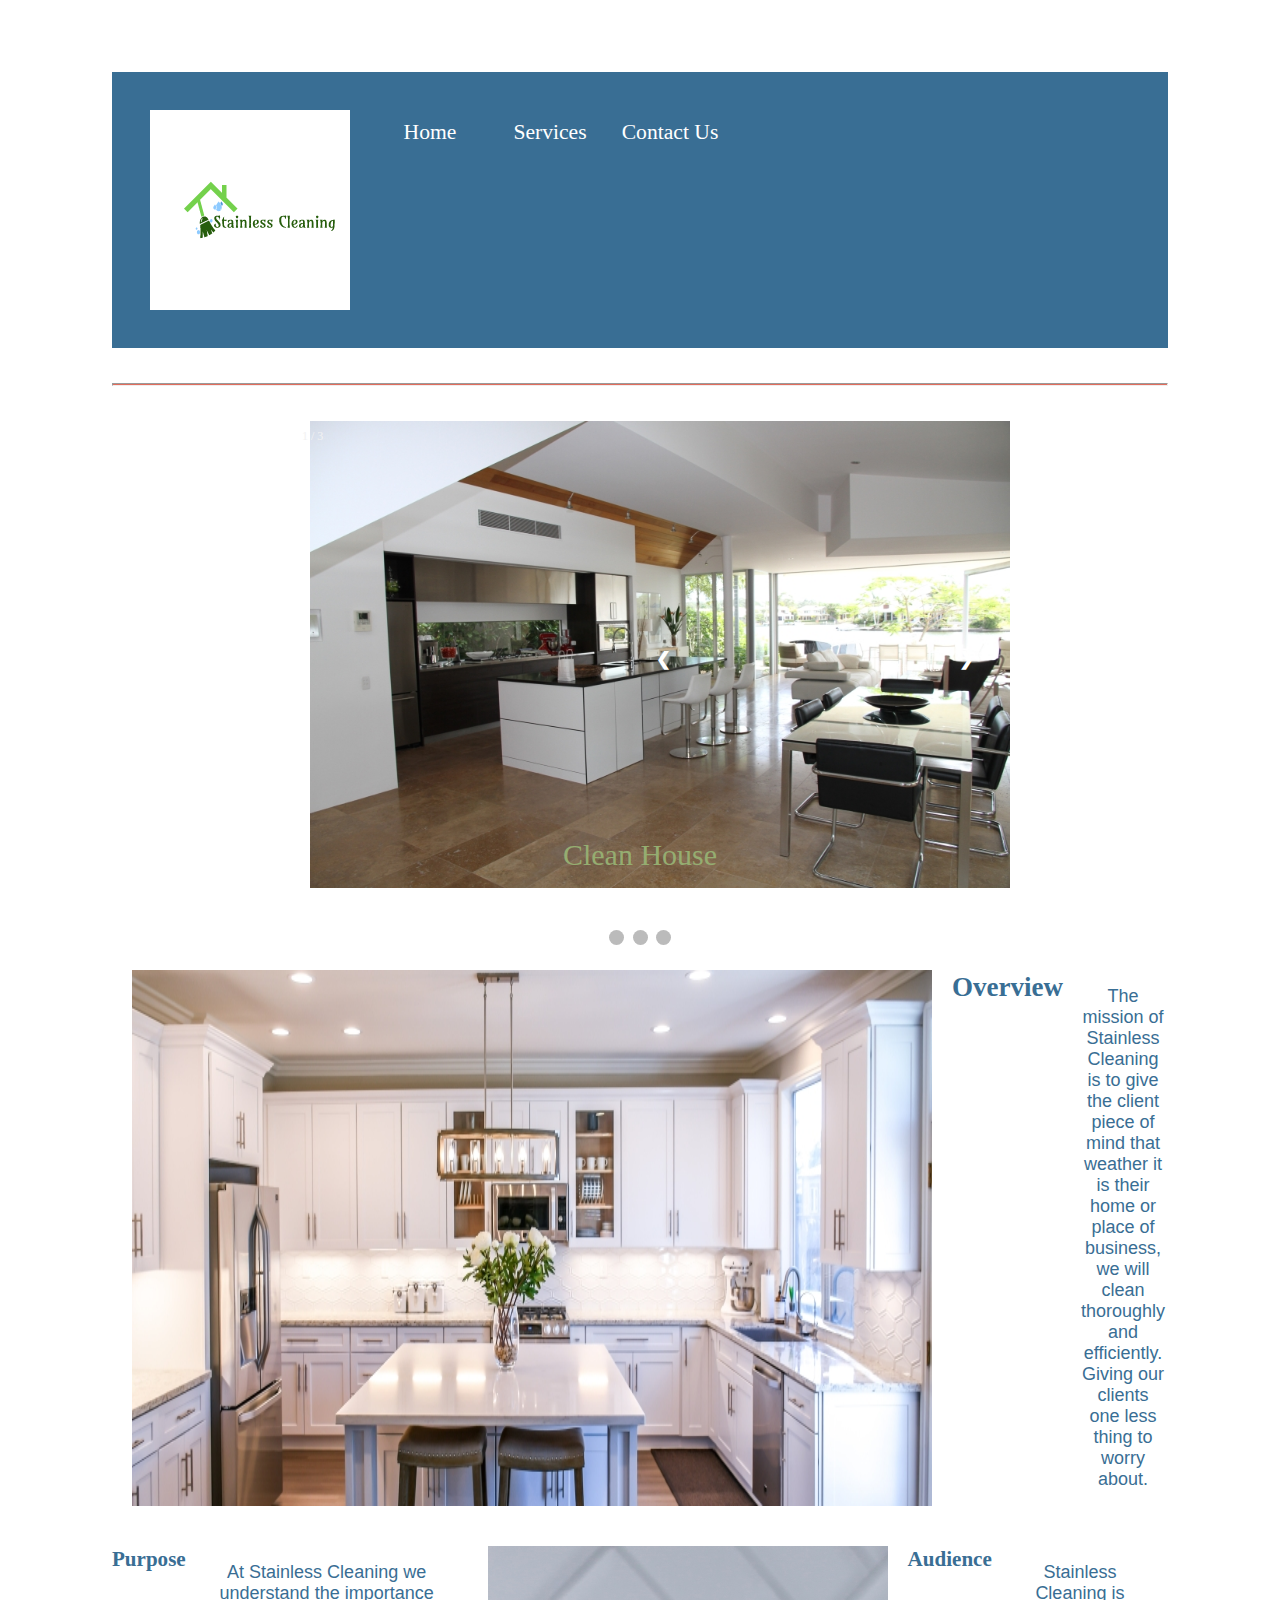
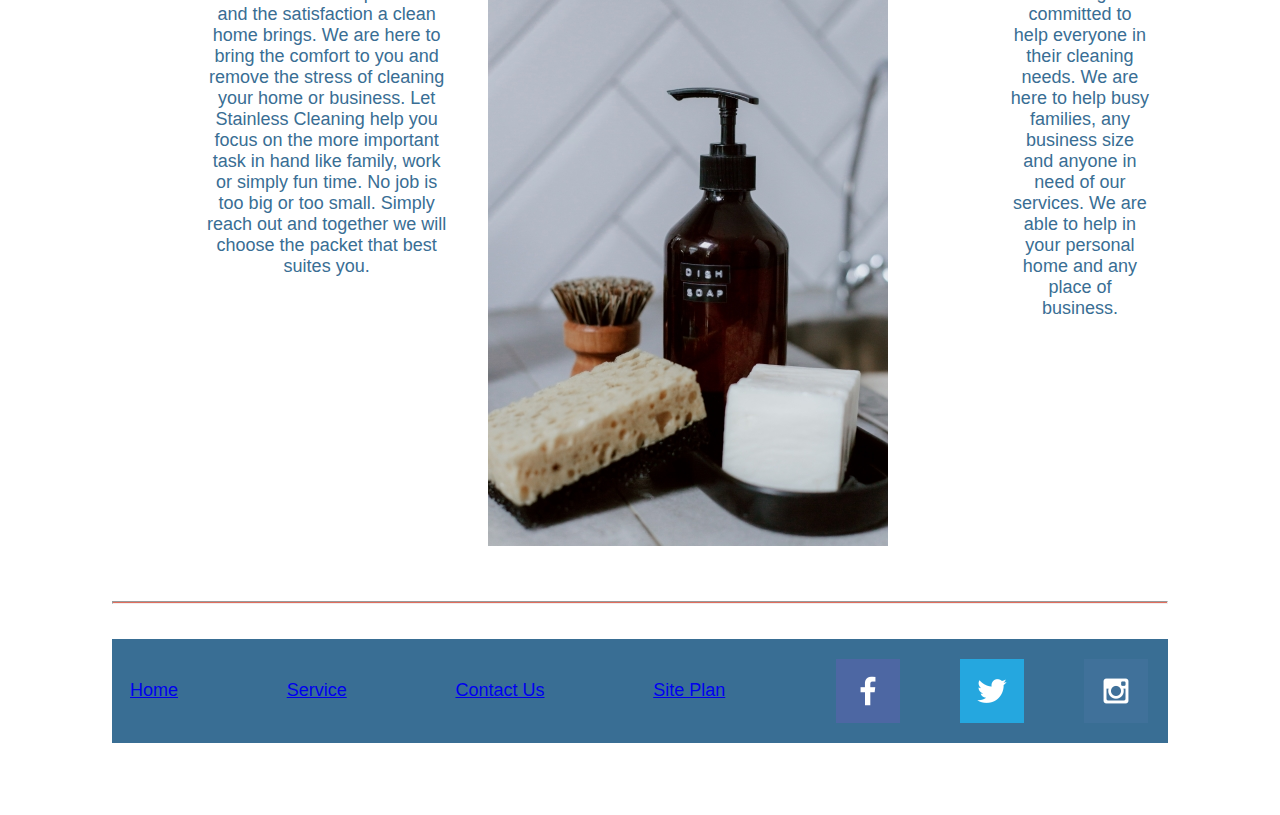
<file: personalsite/index.html>
<!DOCTYPE html>
<html lang="en-us">
  <head>
    <meta charset="utf-8" />
    <title>Stainless Cleaning Home</title>
    <link type="text/css" rel="stylesheet" href="styles/personalsite.css" />
  </head>

  <body>
    <header>
      <img src="./images/stainlesslogo.png" alt="Logo image" />
      <nav>
        <a href="index.html">Home</a>
        <a href="services.html">Services</a>
        <a href="contactus.html">Contact Us</a>
      </nav>
      <!-- <h1>Home</h1> -->
      <!-- <h2>Alma Aguirre</h2> -->
      <!-- <h2>WDD 130-[section]</h2> -->
      <!-- In the header above, add the name or your site, your name and class number. For example if you are in section 3 you would put WDD 130.03 -->
    </header>
    <main>
      <hr />
      <!-- Slideshow container -->
      <div class="slideshow-container">
        <!-- Full-width images with number and caption text -->
        <div class="mySlides fade">
          <div class="numbertext">1 / 3</div>
          <img src="images/cleanhouse1.jpg" style="width: 100%" alt="homeimg" />
          <div class="text">Clean House</div>
        </div>

        <div class="mySlides fade">
          <div class="numbertext">2 / 3</div>
          <img
            src="images/cleanhousethree.jpg"
            style="width: 100%"
            alt="prettyhouseimg"
          />
          <div class="text">Enjoy Your Home</div>
        </div>

        <div class="mySlides fade">
          <div class="numbertext">3 / 3</div>
          <img
            src="images/cleanhands.jpg"
            style="width: 100%"
            alt="bighouseimg"
          />
          <div class="text">Stainless</div>
        </div>

        <!-- Next and previous buttons -->
        <a class="prev" onclick="plusSlides(-1)">&#10094;</a>
        <a class="next" onclick="plusSlides(1)">&#10095;</a>
      </div>
      <br />

      <!-- The dots/circles -->
      <div style="text-align: center">
        <span class="dot" onclick="currentSlide(1)"></span>
        <span class="dot" onclick="currentSlide(2)"></span>
        <span class="dot" onclick="currentSlide(3)"></span>
      </div>
      <script>
        let slideIndex = 0;
        showSlides();

        function showSlides() {
          let i;
          let slides = document.getElementsByClassName("mySlides");
          for (i = 0; i < slides.length; i++) {
            slides[i].style.display = "none";
          }
          slideIndex++;
          if (slideIndex > slides.length) {
            slideIndex = 1;
          }
          slides[slideIndex - 1].style.display = "block";
          setTimeout(showSlides, 2000); // Change image every 2 seconds
        }
      </script>

      <section class="contentone">
        <img
          src="./images/pexels-mark-mccammon-2724749.jpg"
          alt="image for homepage"
        />

        <h2>Overview</h2>
        <p>
          The mission of Stainless Cleaning is to give the client piece of mind
          that weather it is their home or place of business, we will clean
          thoroughly and efficiently. Giving our clients one less thing to worry
          about.
        </p>
      </section>
      <section class="contenttwo">
        <h3>Purpose</h3>
        <p>
          At Stainless Cleaning we understand the importance and the
          satisfaction a clean home brings. We are here to bring the comfort to
          you and remove the stress of cleaning your home or business. Let
          Stainless Cleaning help you focus on the more important task in hand
          like family, work or simply fun time. No job is too big or too small.
          Simply reach out and together we will choose the packet that best
          suites you.
        </p>
        <img
          src="./images/pexels-ron-lach-10573235.jpg"
          alt="image for homepage"
        />
        <h3>Audience</h3>
        <p>
          Stainless Cleaning is committed to help everyone in their cleaning
          needs. We are here to help busy families, any business size and anyone
          in need of our services. We are able to help in your personal home and
          any place of business.
        </p>
      </section>

      <!-- change this -->

      <!-- change this -->

      <hr />
    </main>  
    <footer>
      
        <p><a href="index.html">Home</a></p>
        <p><a href="services.html">Service</a></p>
        <p><a href="contactus.html">Contact Us</a></p>
        <p><a href="personalsite.html">Site Plan</a></p>
        <div class="social">
          <a href="https://facebook.com" target="_blank">
            <img src="images/facebook.png" alt="fb icon" />
          </a>
          <a href="https://twitter.com" target="_blank">
            <img src="images/twitter.png" alt="twitter icon" />
          </a>
          <a href="https://instagram.com" target="_blank">
            <img src="images/instagram.png" alt="instagram icon" />
          </a>
        </div>
      </footer>
  </body>
</html>
</file>
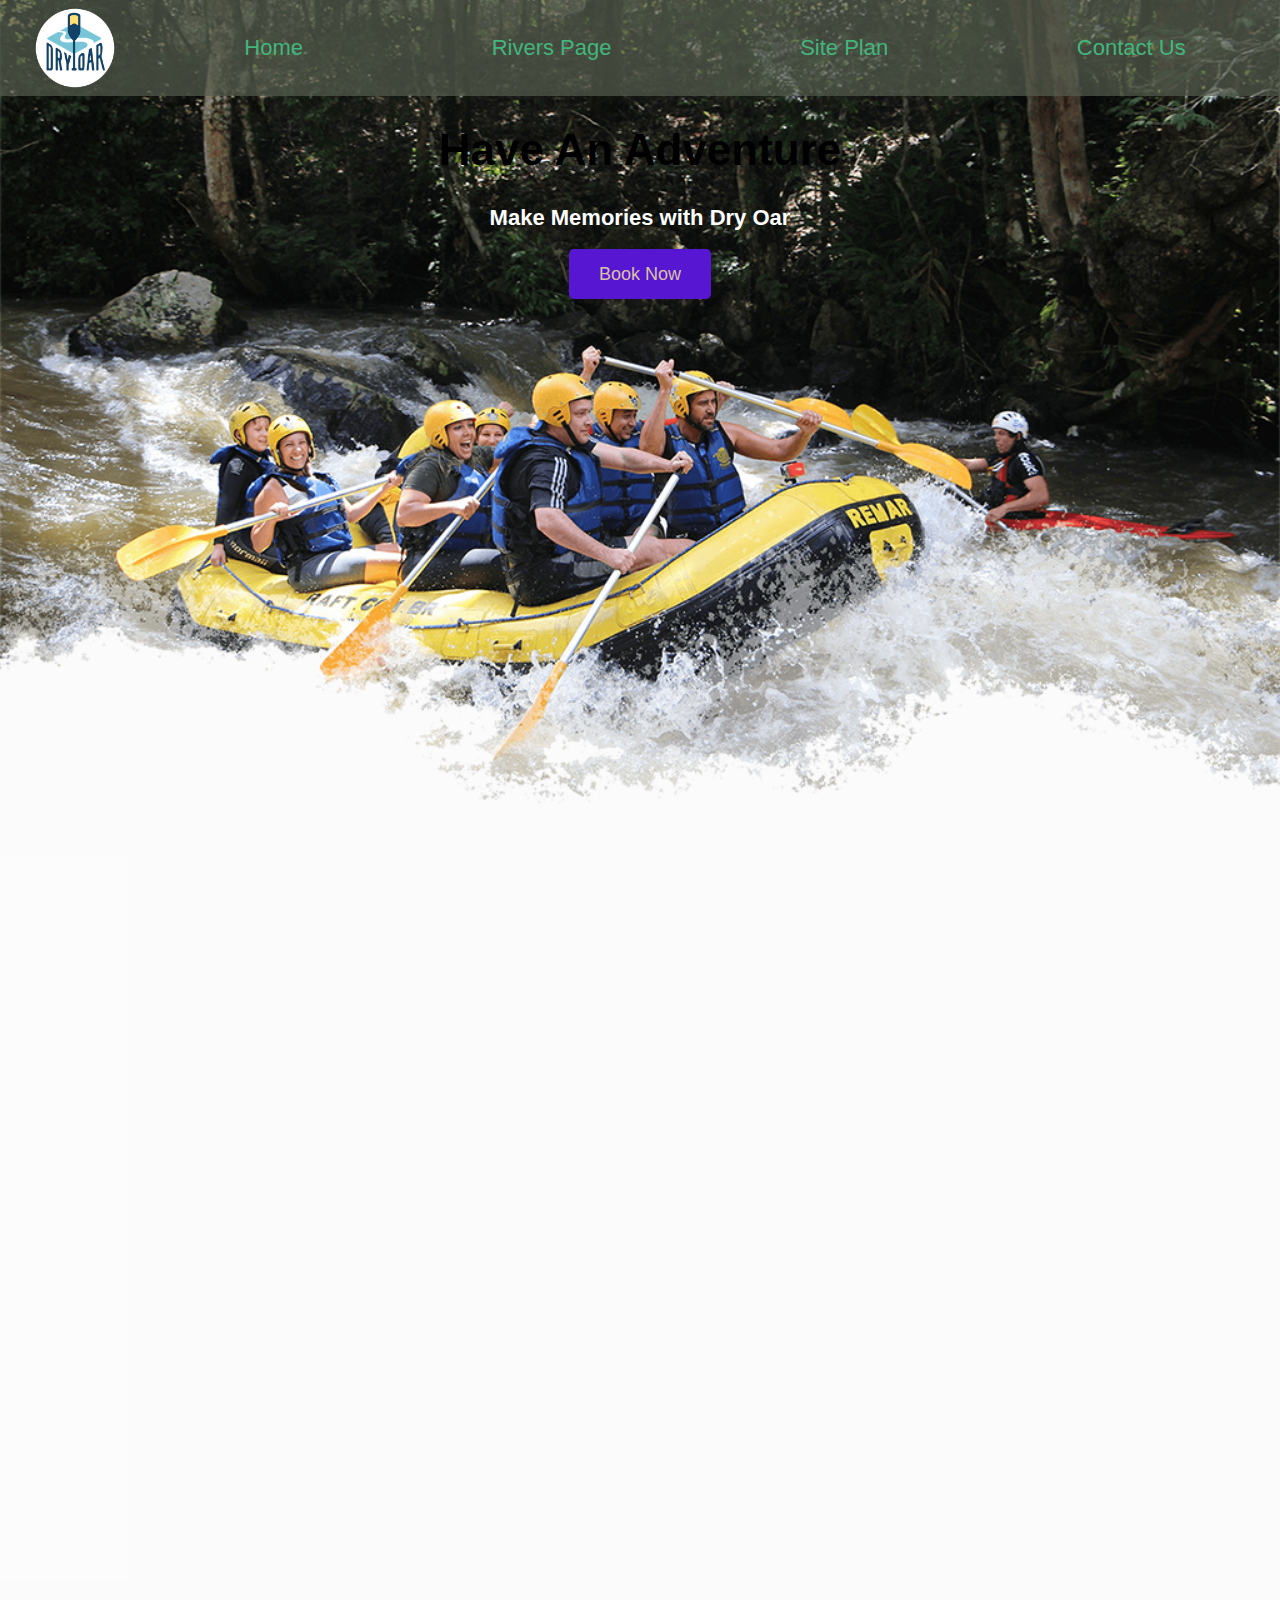
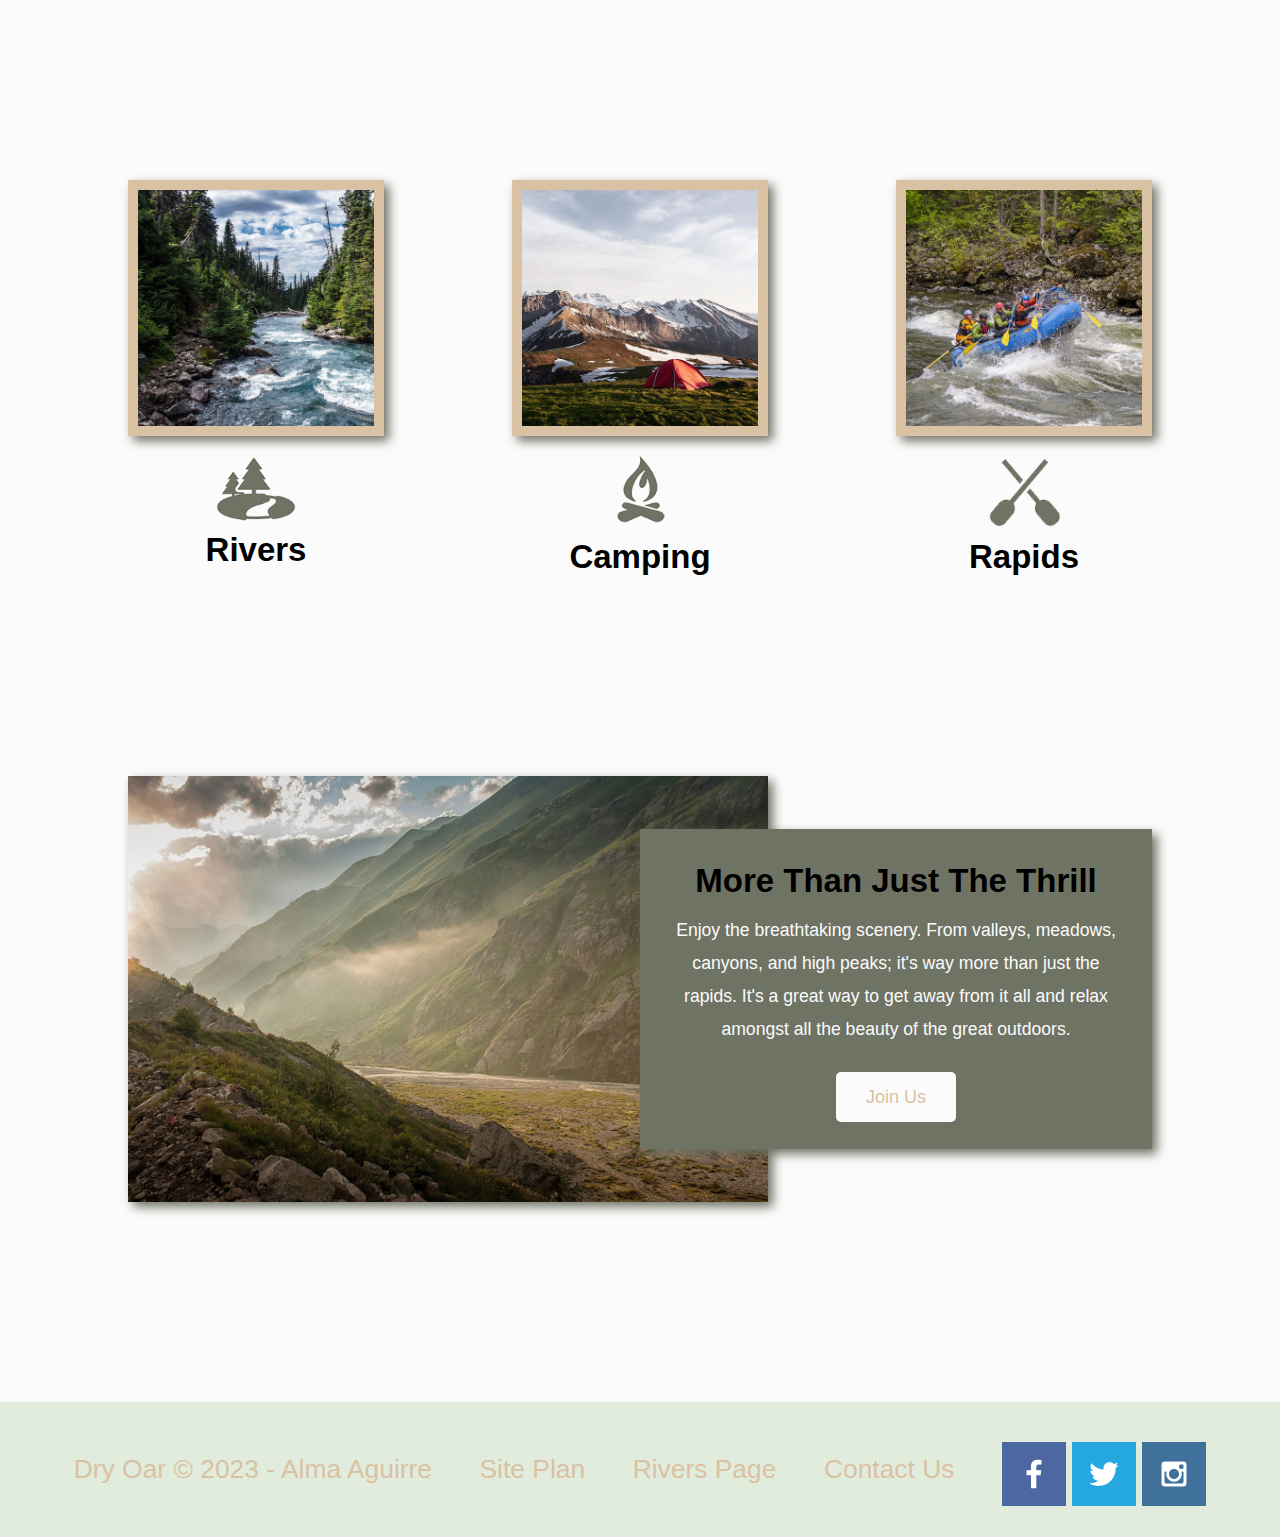
<file: wwr/index.html>
<!DOCTYPE html>
<html lang="en">
  <head>
    <meta charset="UTF-8" />
    <meta http-equiv="X-UA-Compatible" content="IE=edge" />
    <meta name="viewport" content="width=device-width, initial-scale=1.0" />
    <title>
      Dry Oar Whitewater Rafting Getaway | Dry Oar Boating Experience | Home
    </title>
    <link rel="stylesheet" href="./styles/styles.css" />
  </head>
  <body>
      <div id="content">
      <header>
        <a id="logo_link" href="index.html">
          <img class="logo" src="images/logo.png" alt="Dry Oar Logo" >
        </a>
        <nav>
          <a href="index.html">Home</a>
          <a href="rivers.html">Rivers Page</a>
          <a href="site-plan-rafting.html">Site Plan</a>
          <a href="contactus.html">Contact Us</a>
        </nav>
      </header>
      <div id="hero">
        <div id="hero-box">
          <img
            id="hero-img"
            src="images/hero.png"
            alt="People enjoying white water rafting" >
        

        </div>
      <section id="hero-msg">
        <h1 class="home-title">Have An Adventure</h1>
        <h4>Make Memories with Dry Oar</h4>
        <div class="button-box">
          <a class="book" href="contactus.html">Book Now</a>
        </div>
      </section>
      </div>
      <main class="home-grid">
        <section class="rivers-card">
          <img class="card-img" src="images/rivers.jpg" alt="river in forest">
          <img class="icon" src="images/river_icon.png" alt="river icon">
          <h2>Rivers</h2>
        </section>
        <section class="camping-card">
          <img
            class="card-img"
            src="images/camping.jpg"
            alt="tent in mountains">
          <img class="icon" src="images/fire_icon.png" alt="fire icon">
          <h2>Camping</h2>
        </section>
        <section class="rapids-card">
          <img class="card-img" src="images/rapids.jpg" alt="rafting boat">
          <img class="icon" src="images/oars.png" alt="oars icon">
          <h2>Rapids</h2>
        </section>
        <div id="background"></div>
        <img
          class="mountains"
          src="images/mountains.jpg"
          alt="Misty mountains">
        <section class="msg">
          <h2>More Than Just The Thrill</h2>
          <p>
            Enjoy the breathtaking scenery. From valleys, meadows, canyons, and
            high peaks; it's way more than just the rapids. It's a great way to
            get away from it all and relax amongst all the beauty of the great
            outdoors.
          </p>
          <a class="join" href="rivers.html">Join Us</a>
        </section>
      </main>
      </div>
      <footer>
        <p>Dry Oar &copy; 2023 - Alma Aguirre</p>
        <p><a href="site-plan-rafting.html">Site Plan</a></p>
        <p><a href="rivers.html">Rivers Page</a></p>
        <p><a href="contactus.html">Contact Us</a></p>
        <div class="social">
          <a href="https://facebook.com" target="_blank">
            <img src="images/facebook.png" alt="fb icon">
          </a>
          <a href="https://twitter.com" target="_blank">
            <img src="images/twitter.png" alt="twitter icon">
          </a>
          <a href="https://instagram.com" target="_blank">
            <img src="images/instagram.png" alt="instagram icon">
          </a>
        </div>
      </footer>
    
  </body>
</html>
</file>
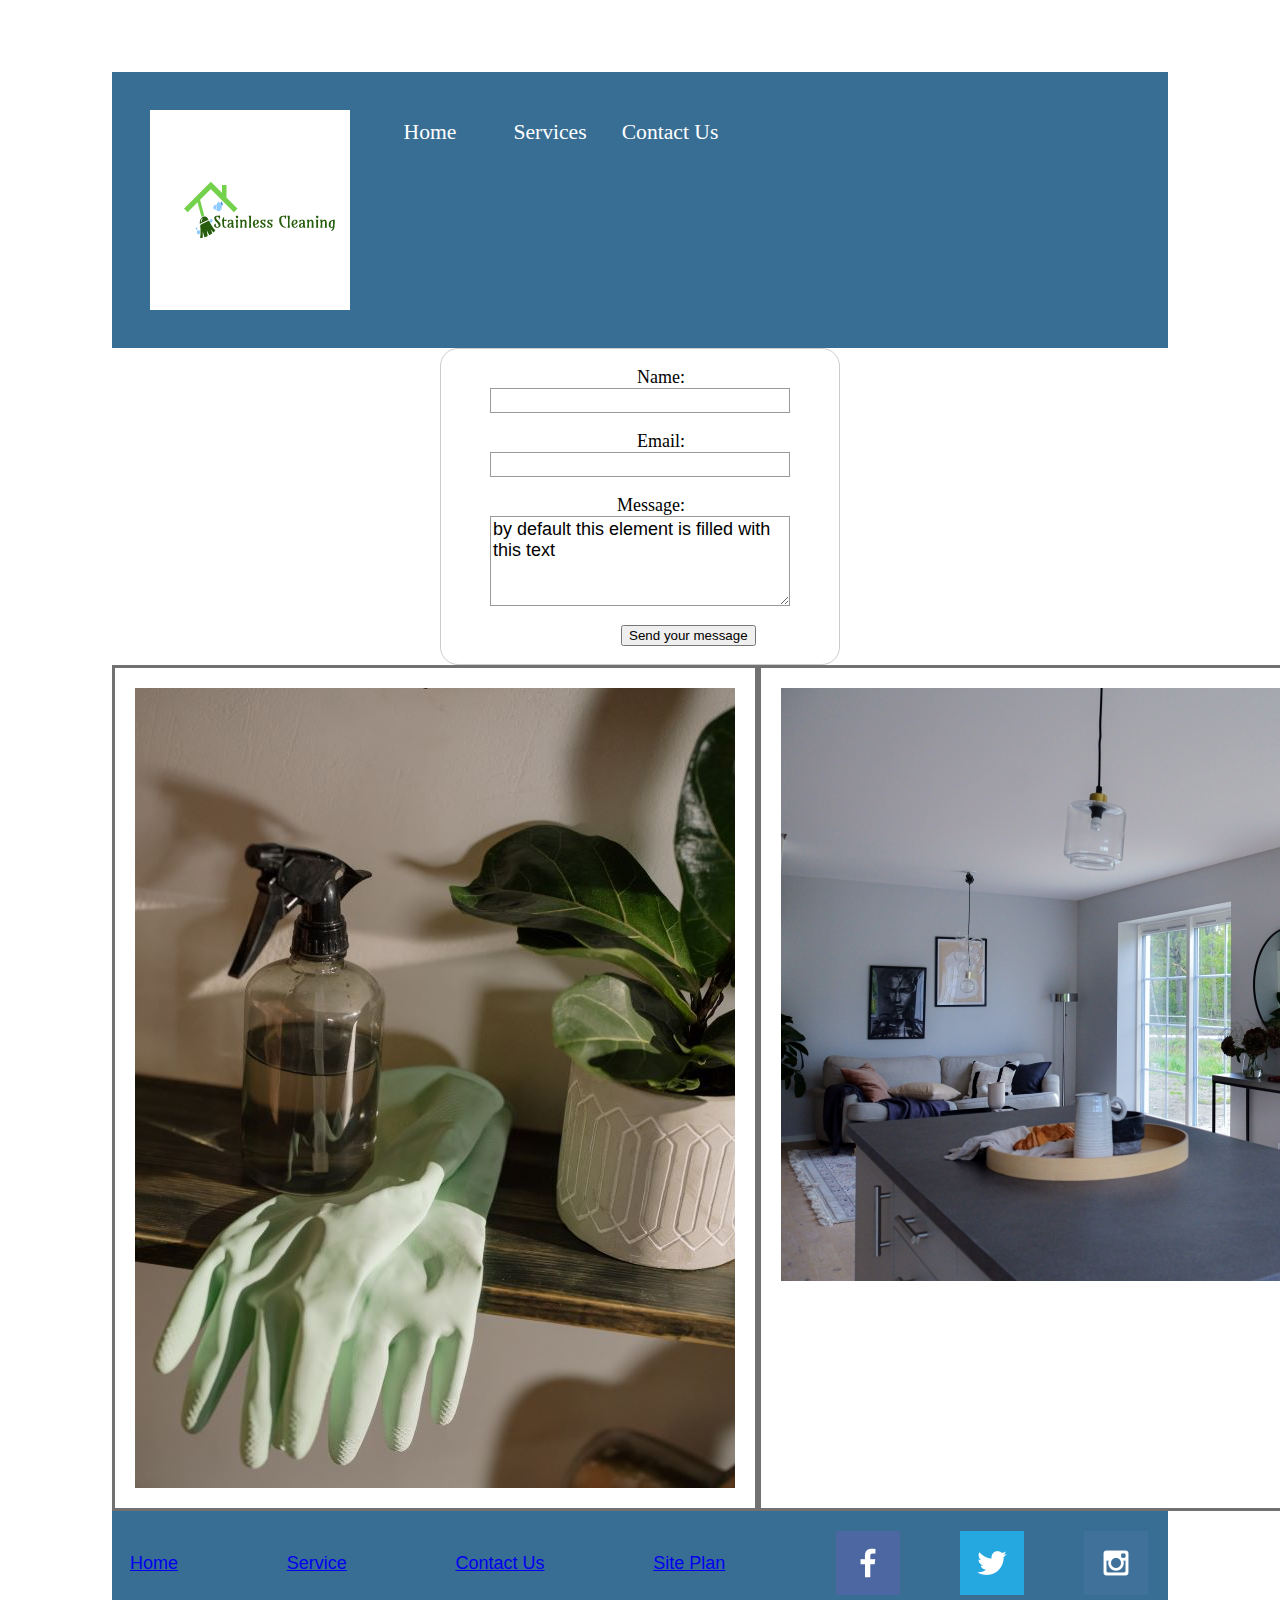
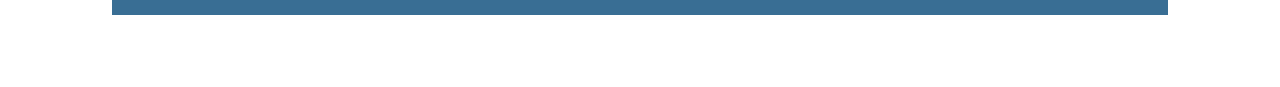
<file: personalsite/contactus.html>
<!DOCTYPE html>
<html lang="en-us">
    
  <head>
    <meta charset="utf-8">
    <title>Stainless Cleaning</title>
    <link type="text/css" rel="stylesheet" href="styles/personalsite.css">
  </head>

  <body>
    <header>
      <img src="./images/stainlesslogo.png" alt="Logo image" />
      <nav>
        <a href="index.html">Home</a>
        <a href="services.html">Services</a>
        <a href="contactus.html">Contact Us</a>
      </nav>
      
    </header>
    
    <main>
       <div id="feedback"></div>
        <form action="/my-handling-form-page" method="post">
  <ul>
    <li>
      <label for="name">Name:</label>
      <input type="text" id="name" name="user_name" />
    </li>
    <li>
      <label for="mail">Email:</label>
      <input type="email" id="mail" name="user_email" />
    </li>
    <li>
      <label for="msg">Message:</label>
      <textarea id="msg" name="user_message">by default this element is filled with this text</textarea>
    </li>
    <li class="button">
  <button type="submit">Send your message</button>
</li>

  </ul>
</form>
  
    <script>
    // get the feedback div element so we can do something with it.
    const feedbackElement = document.getElementById('feedback');
    // get the form so we can read what was entered in it.
    const formElement = document.forms[0];
    // add a 'listener' to wait for a submission of our form. When that happens run the code below.
    formElement.addEventListener('submit', function(e) {
        // stop the form from doing the default action.
        e.preventDefault();
        // set the contents of our feedback element to a message letting the user know the form was submitted successfully. Notice that we pull the name that was entered in the form to personalize the message!
        feedbackElement.innerHTML = 'Hello '+ formElement.user_name.value +'! Thank you for your message. We will get back with you as soon as possible!';
        // make the feedback element visible.
        feedbackElement.style.display = "block";
        // add a class to move everything down so our message doesn't cover it.
        document.body.classList.toggle('moveDown');
    });
</script>  
      <div class="twopics">
        <div class="img1">
          <img src="./images/glovesandcleaningsupplies.jpg" alt="image for page3">
        </div>
      <div class="img2">
        <img src="./images/pexels-alexander-zvir-4252513.jpg" alt="image for page3">
      </div>   
        
      </div>
        
    </main>
    <footer>
        <!-- <p>Dry Oar &copy; 2023 - Alma Aguirre</p> -->
        <p><a href="index.html">Home</a></p>
        <p><a href="services.html">Service</a></p>
        <p><a href="contactus.html">Contact Us</a></p>
        <p><a href="personalsite.html">Site Plan</a></p>
        <div class="social">
          <a href="https://facebook.com" target="_blank">
            <img src="images/facebook.png" alt="fb icon" />
          </a>
          <a href="https://twitter.com" target="_blank">
            <img src="images/twitter.png" alt="twitter icon" />
          </a>
          <a href="https://instagram.com" target="_blank">
            <img src="images/instagram.png" alt="instagram icon" />
          </a>
        </div>
      </footer>
  </body>

</html>
</file>
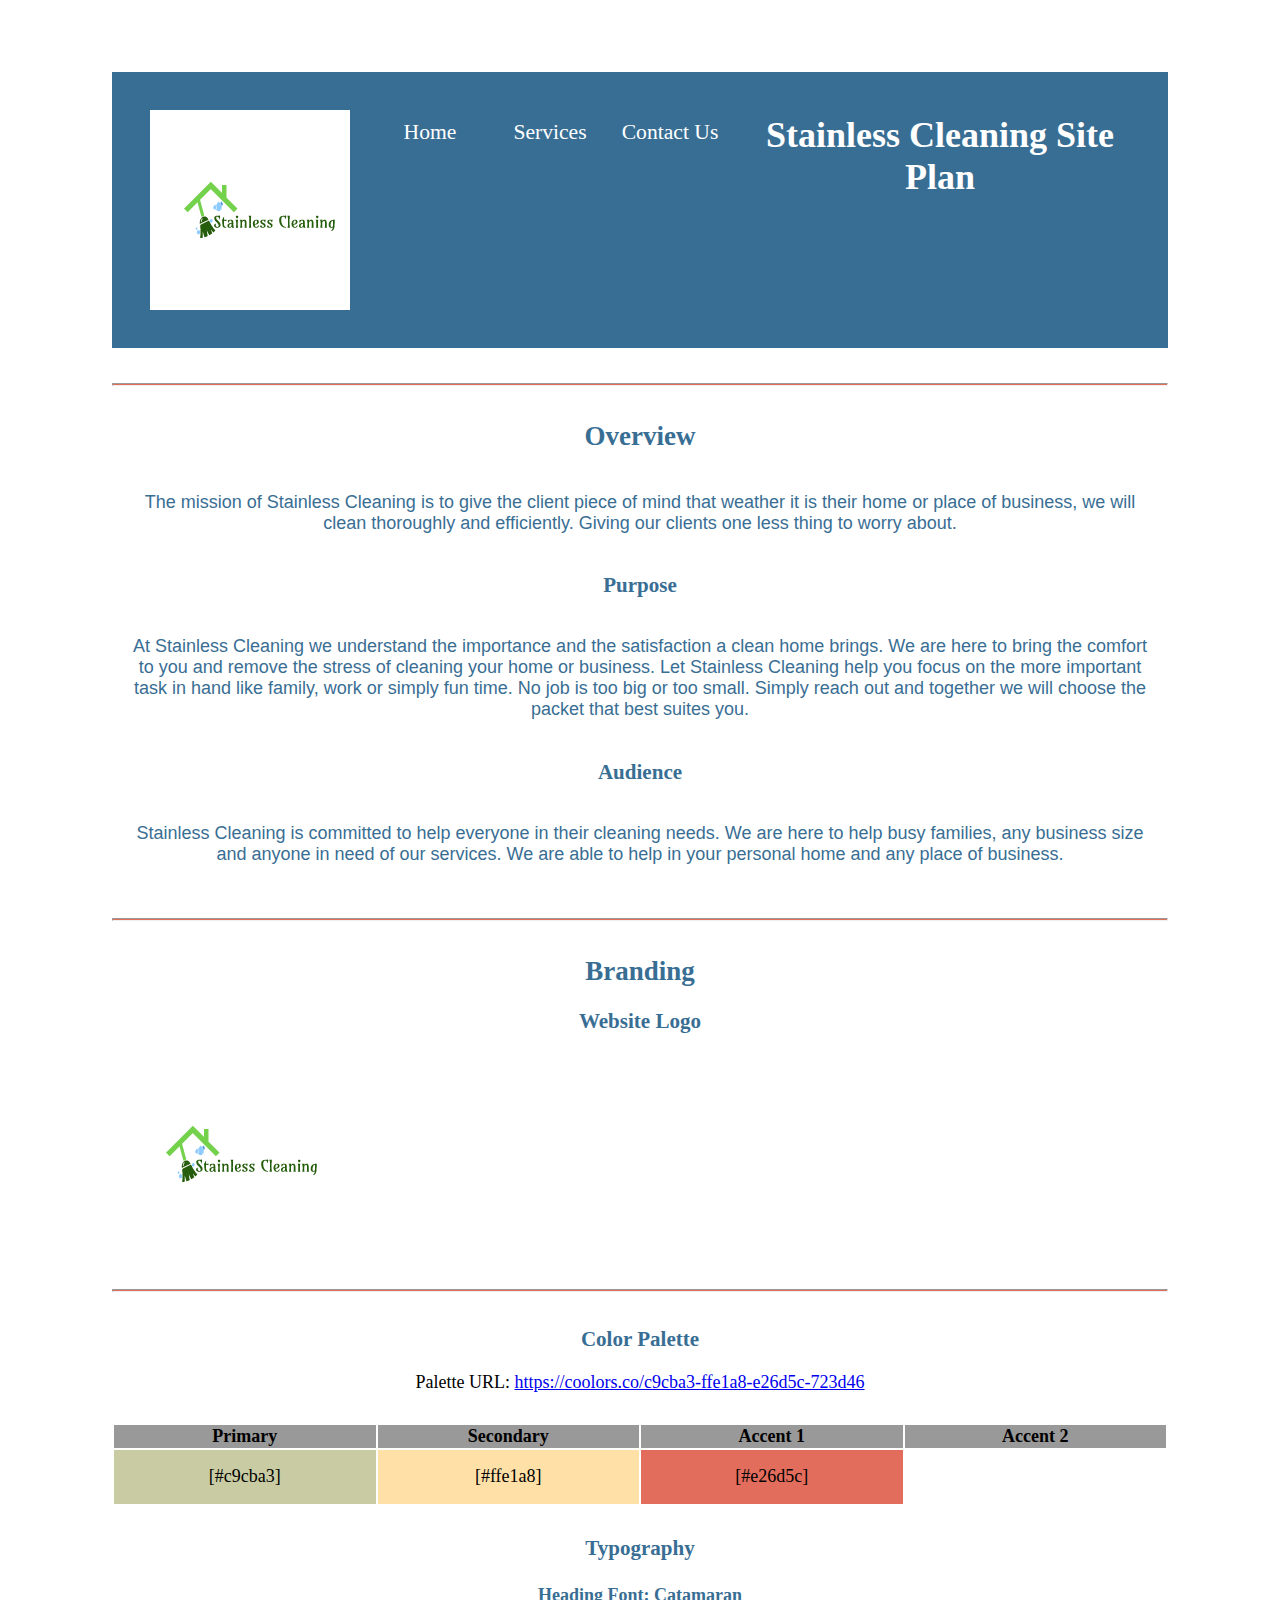
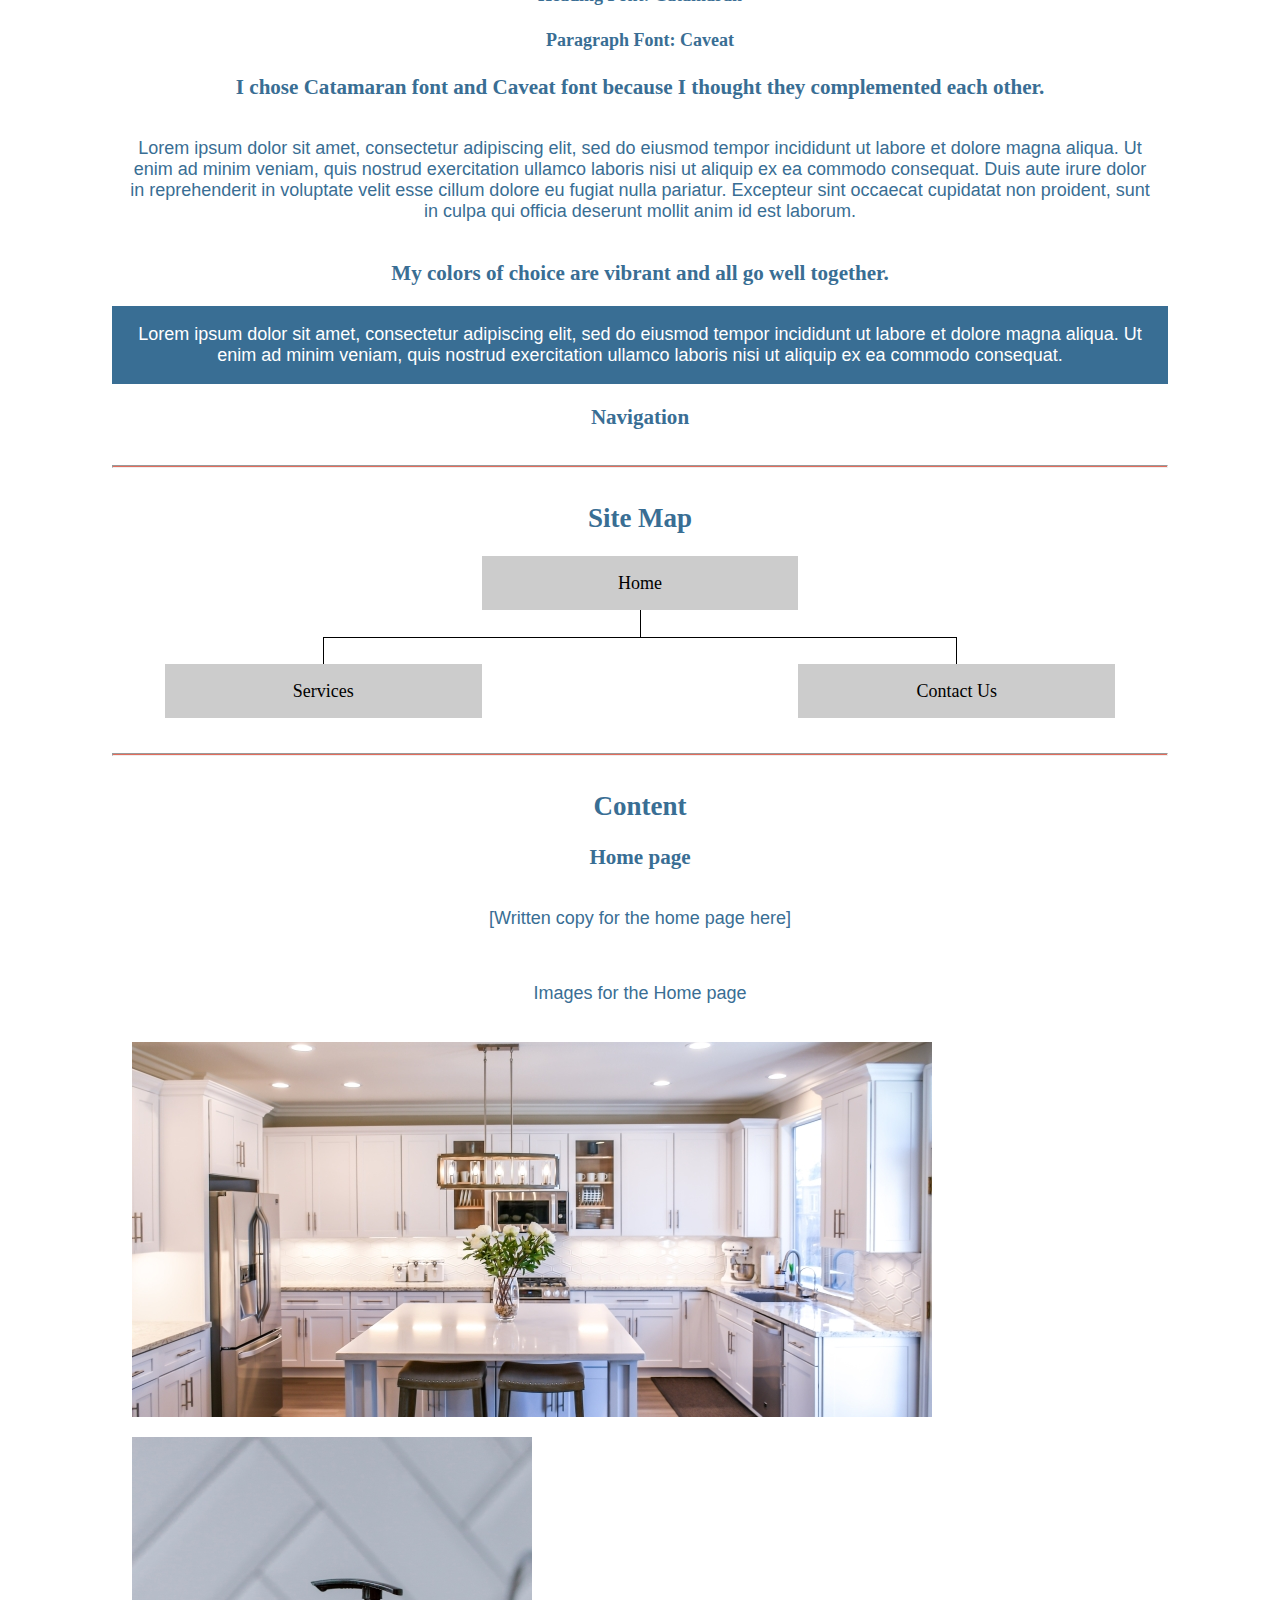
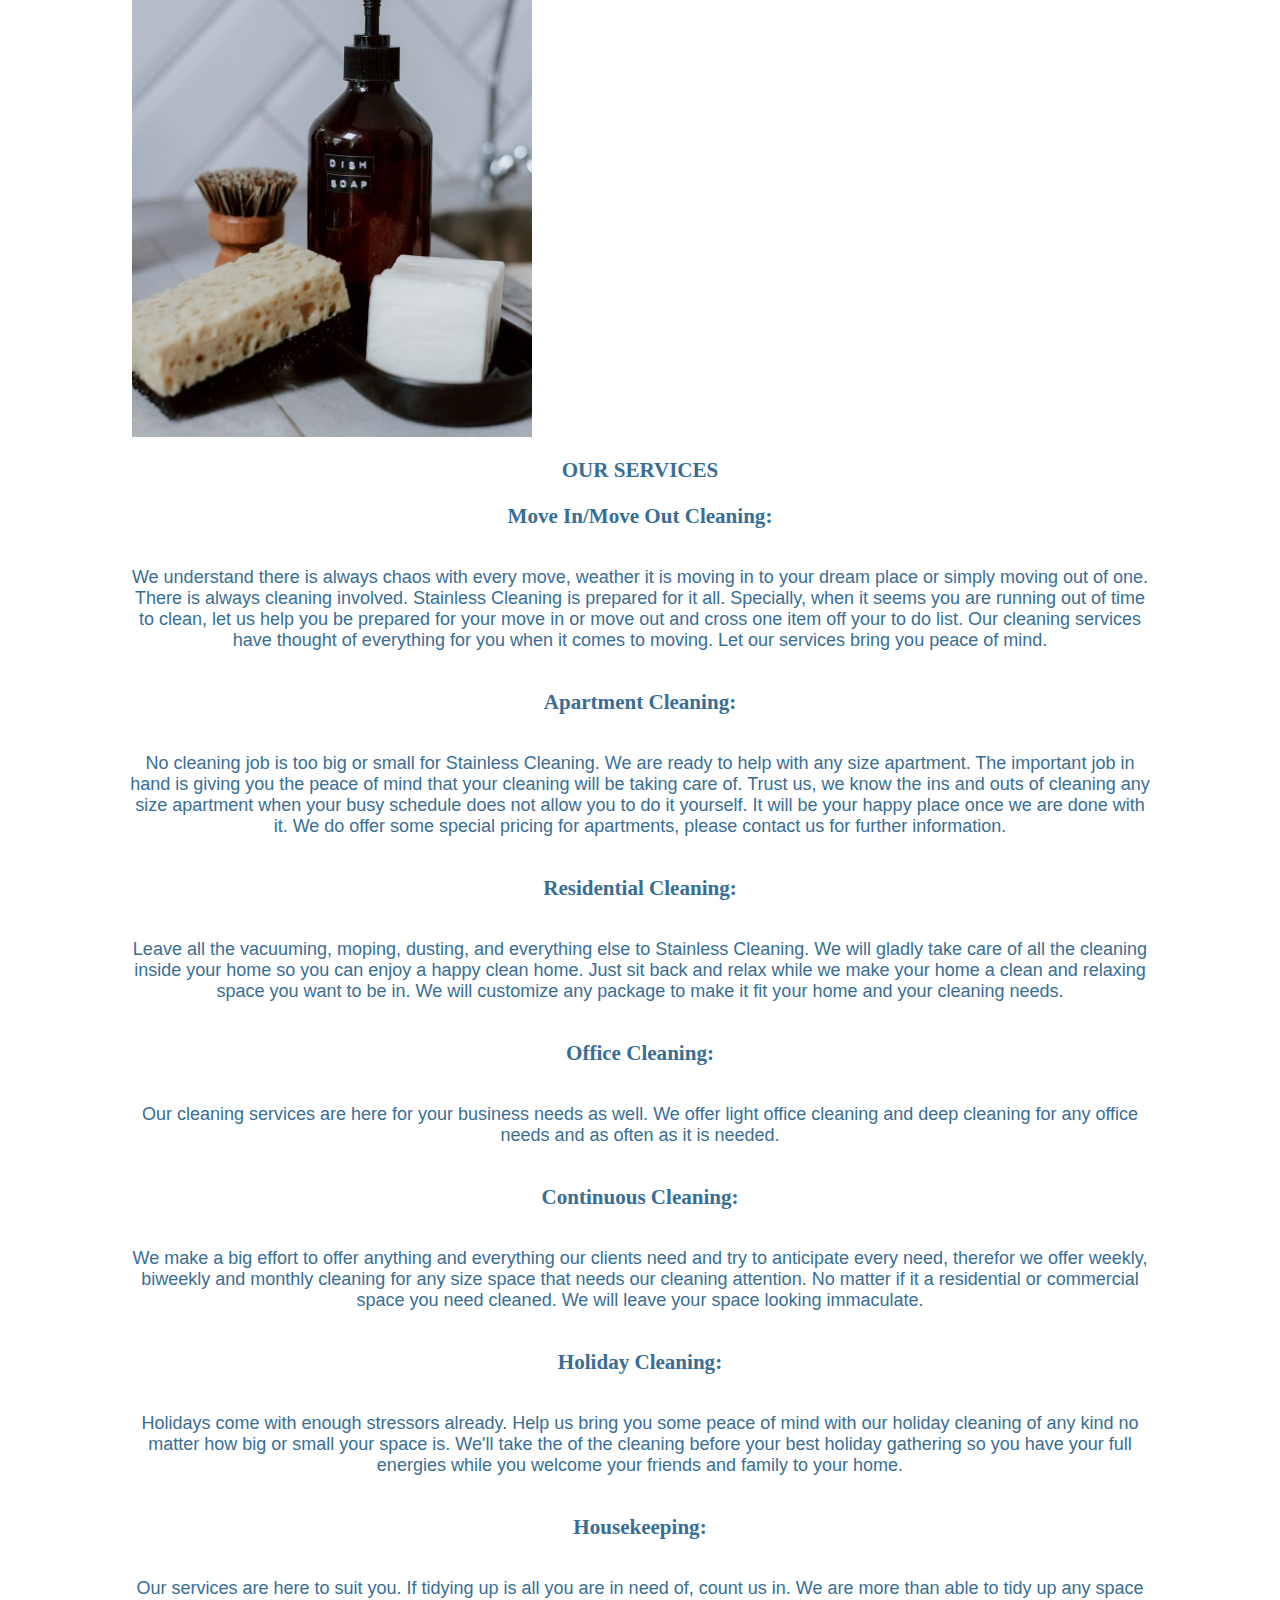
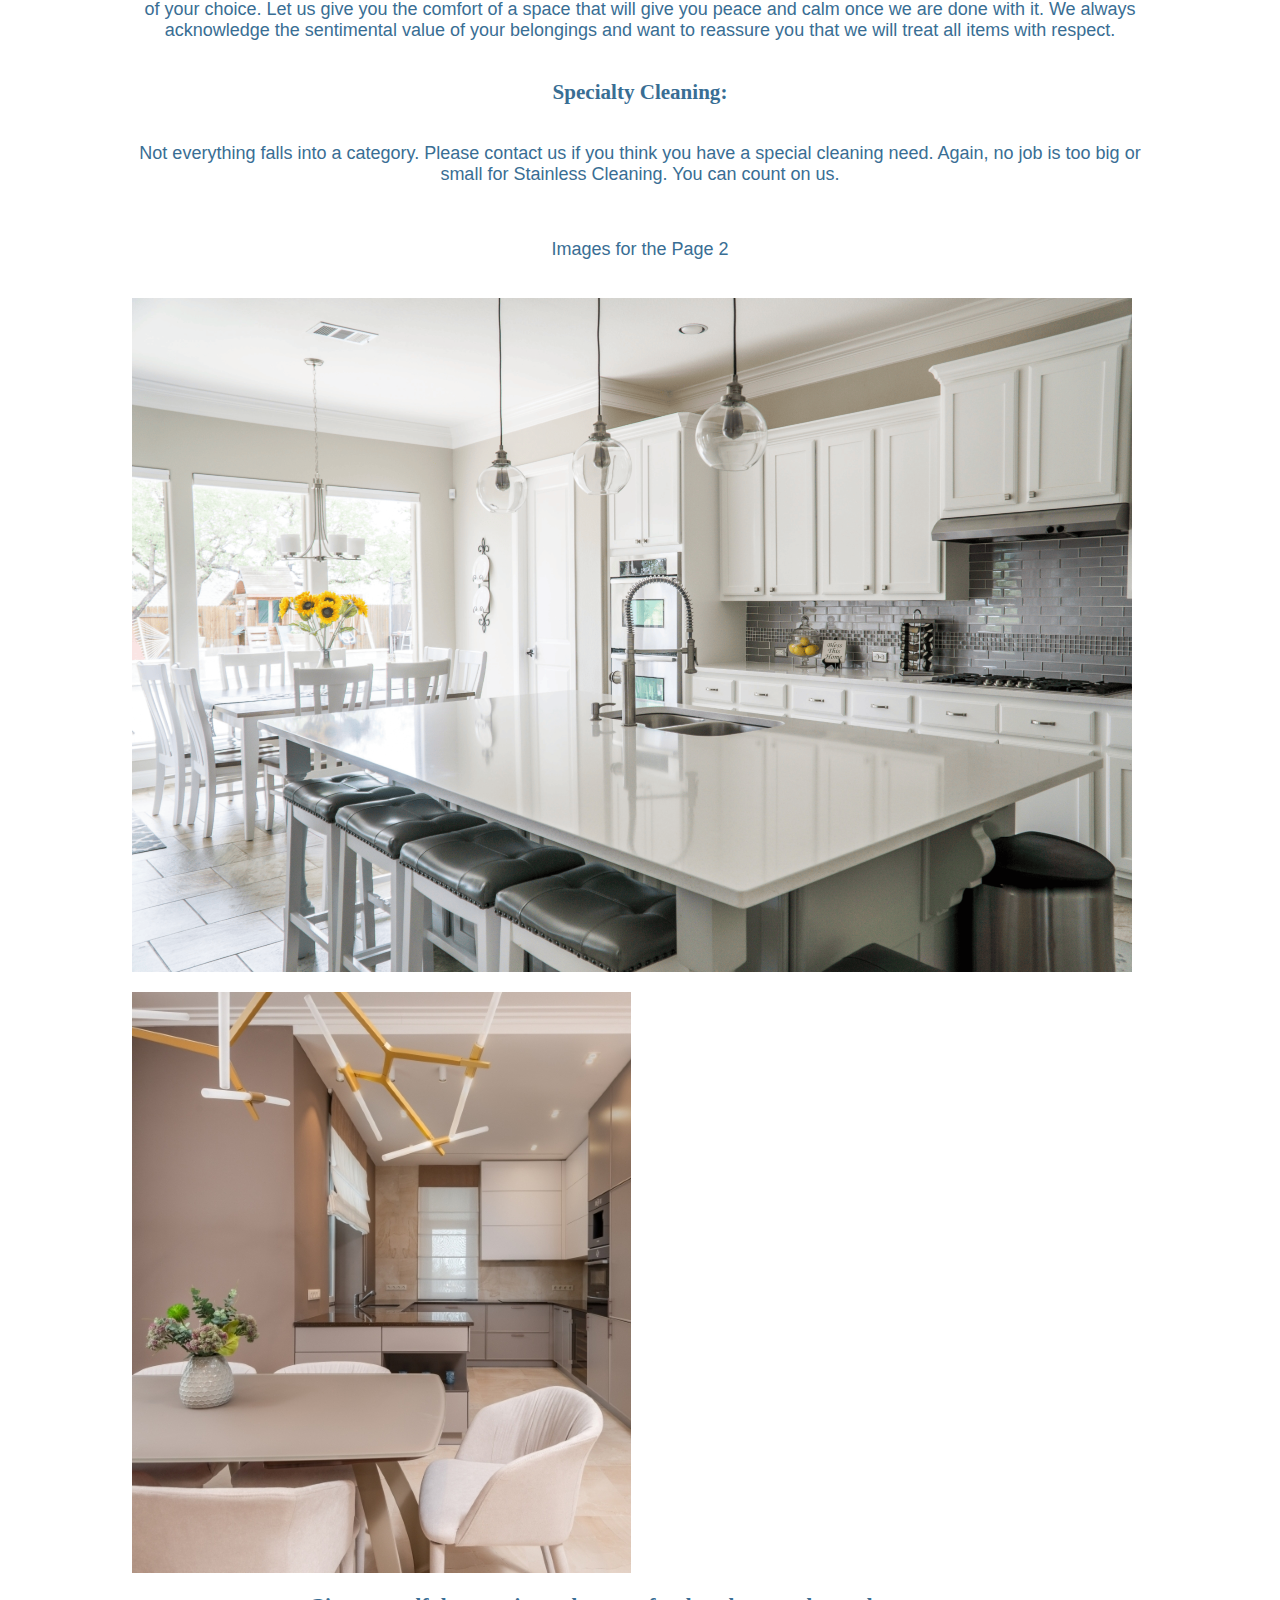
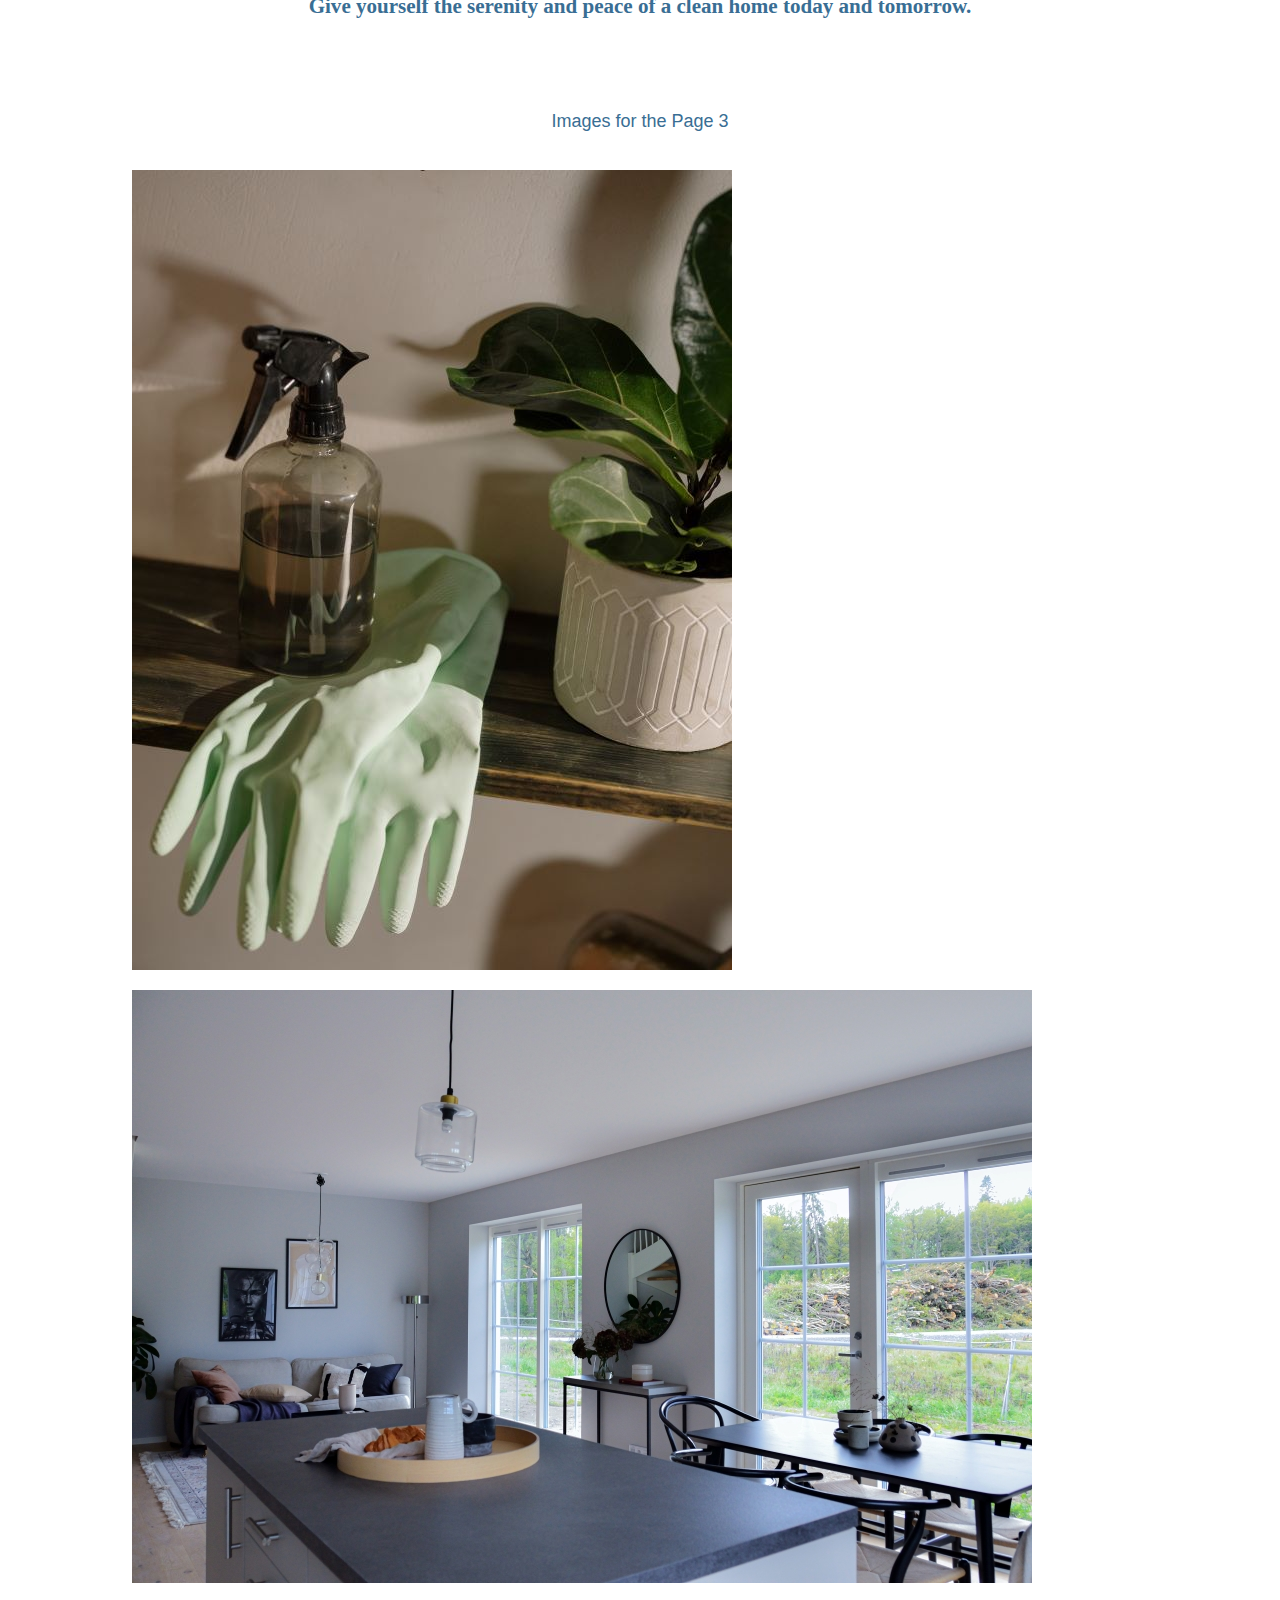
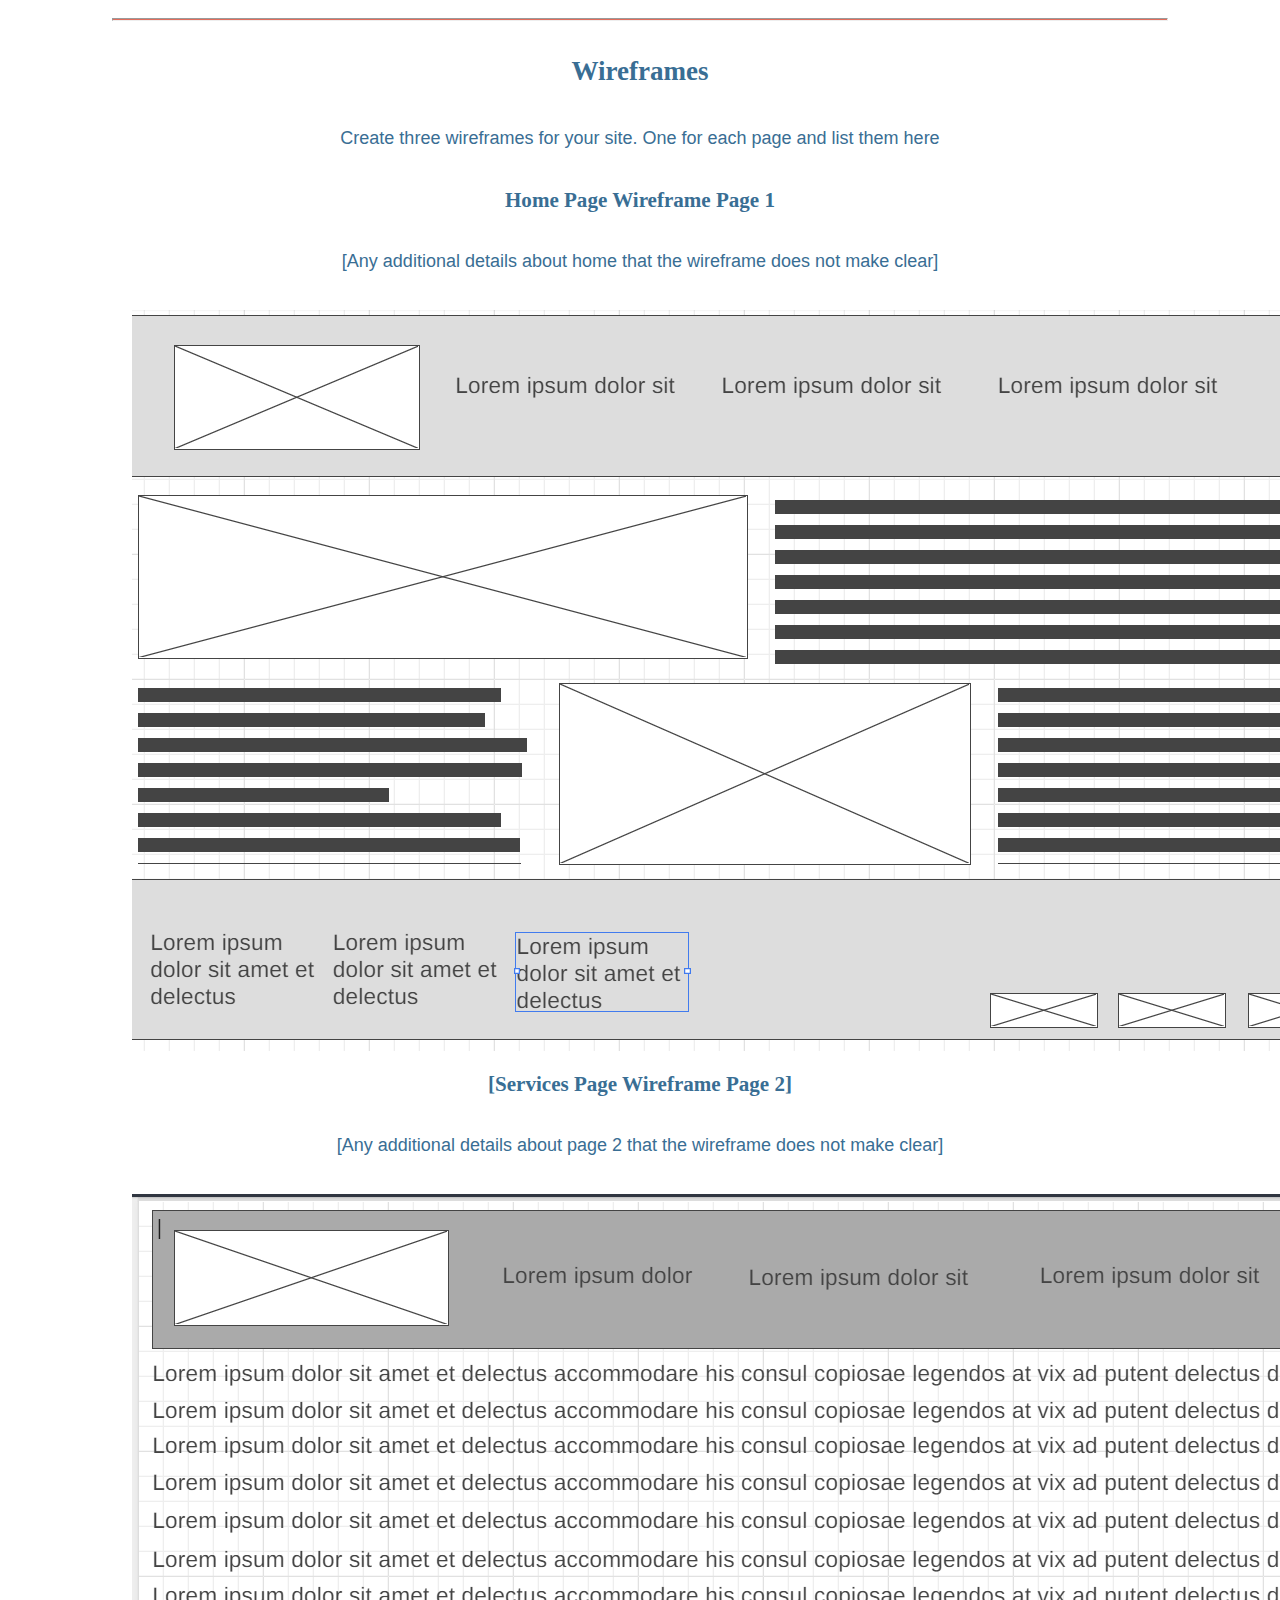
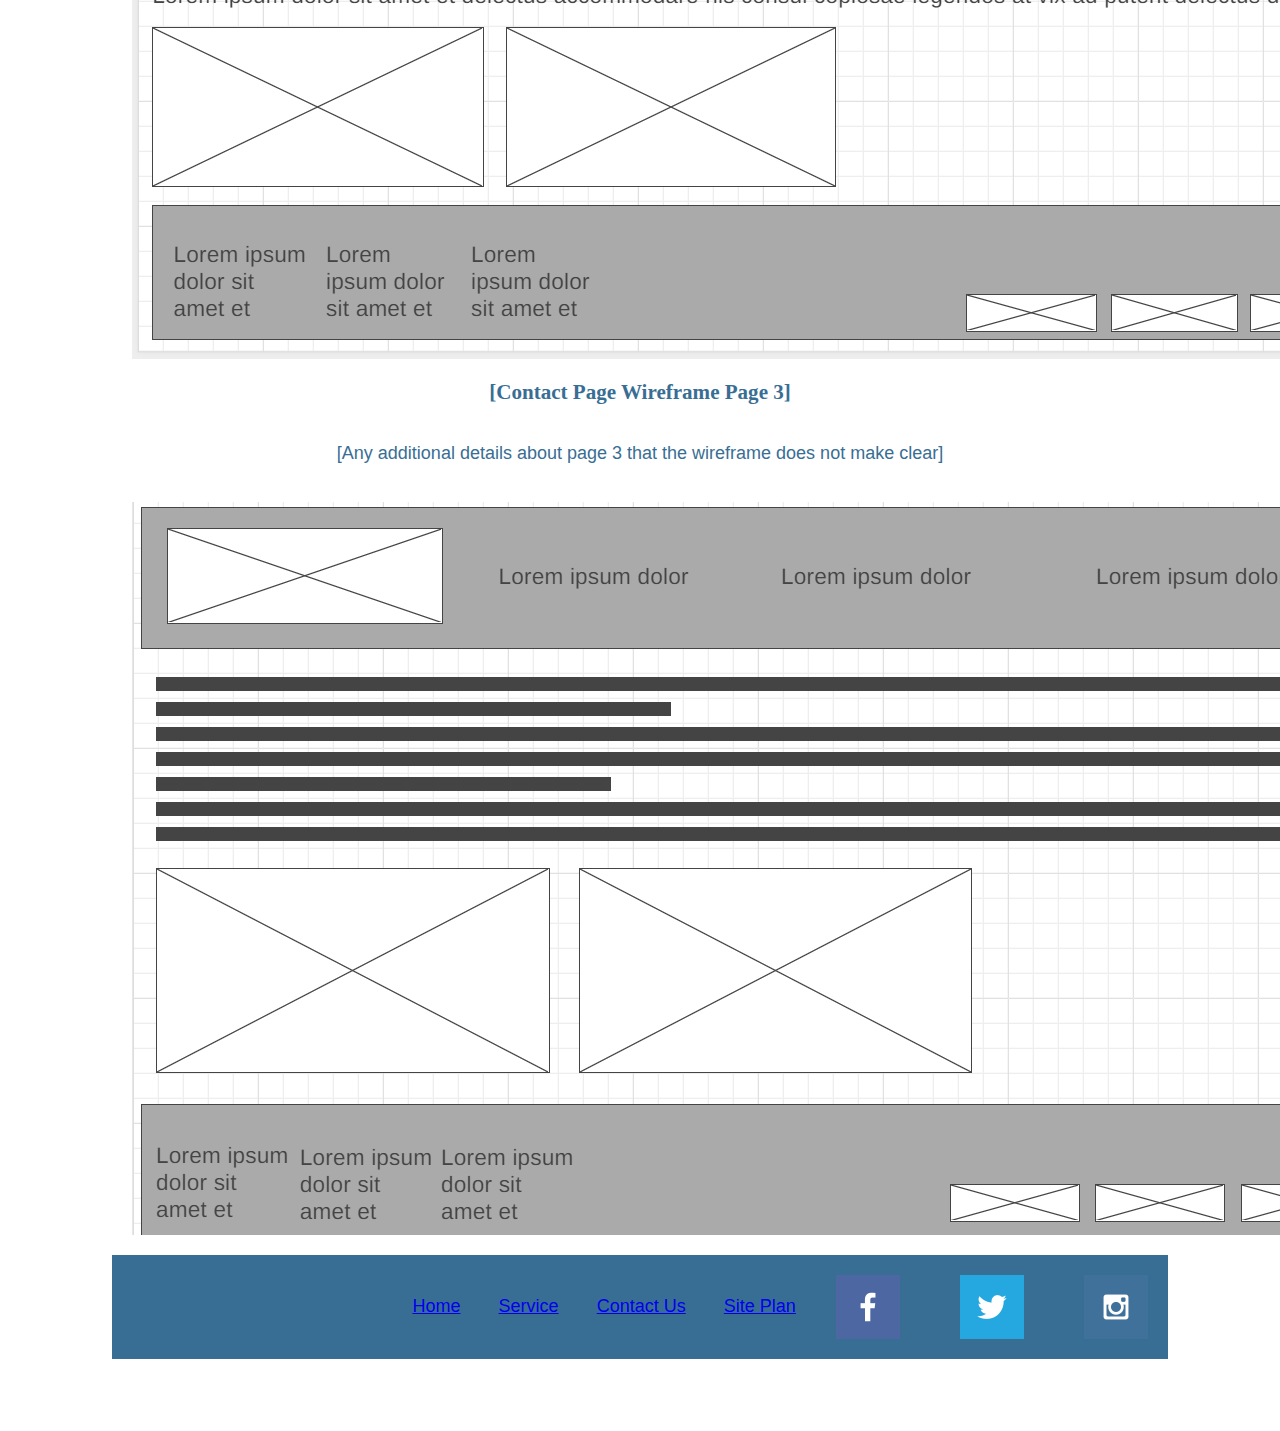
<file: personalsite/personalsite.html>
<!DOCTYPE html>
<html lang="en-us">
    
  <head>
    <meta charset="utf-8">
    <title>Stainless Cleaning</title>
    <link type="text/css" rel="stylesheet" href="styles/personalsite.css">
  </head>

  <body>
    <header>
      <!-- This is my logo image -->
      <img src="./images/stainlesslogo.png" alt="Logo image">
      <nav>
        <a href="index.html">Home</a>
        <a href="services.html">Services</a>
        <a href="contactus.html">Contact Us</a>
      </nav>
      <h1>Stainless Cleaning Site Plan</h1>
      <!-- <h2>Alma Aguirre</h2> -->
      <!-- <h2>WDD 130-[section]</h2> -->
      <!-- In the header above, add the name or your site, your name and class number. For example if you are in section 3 you would put WDD 130.03 -->
    </header>
    <main>

      <!-- ------------------------Steps 2-3------------------------------ -->
      <hr>
      <h2>Overview</h2>
      <p>The mission of Stainless Cleaning is to give the client piece of mind that weather it is their 
        home or place of business, we will clean thoroughly and efficiently. Giving our clients one less 
        thing to worry about.</p>
      <h3>Purpose</h3>
      <p>At Stainless Cleaning we understand the importance and the satisfaction a clean home brings. We 
        are here to bring the comfort to you and remove the stress of cleaning your home or business. Let 
        Stainless Cleaning help you focus on the more important task in hand like family, work or simply
        fun time. No job is too big or too small. Simply reach out and together we will choose the packet 
        that best suites you.
      </p>  <!-- change this -->


      <h3>Audience</h3>
      <p>Stainless Cleaning is committed to help everyone in their cleaning needs. We are here to help 
        busy families, any business size and anyone in need of our services. We are able to help in your 
        personal home and any place of business.
      </p>  <!-- change this -->

      <hr>
      <h2>Branding</h2>
      <h3>Website Logo</h3>
      <!-- Replace this with some sort of logo for your site.  A logo can be as simple as the name of your site in a nice font :) -->
      <img src="./images/stainlesslogo.png" alt="Logo image">
      <hr>
      <h2>
      </h2>

      <!-- ------------------------Steps 4-8------------------------------ -->

      <h3>
        Color Palette
      </h3>
      <!--  The colors you choose for a website are one of the most important decisions you will make. Follow the instructions on the activity in iLearn then return and replace the color codes below with the hex color codes (the 6 digit numbers that show at the bottom of each color) for the colors you have chosen below.  You should have at least 2 colors but do not have to fill in all 4 if you do not need them.  -->

      <!-- Copy and paste the URL to your finished palette below Make sure to paste it into both spots -->
      Palette URL: <a href="https://coolors.co/c9cba3-ffe1a8-e26d5c-723d46" target="_blank">https://coolors.co/c9cba3-ffe1a8-e26d5c-723d46</a>


      <table class="colors">
        <tr><th>Primary</th><th>Secondary</th><th>Accent 1</th><th>Accent 2</th></tr>
        <!-- Replace the numbers in the boxes below with your hex color codes. Then switch to the site-plan.css file and change your colors there as well. -->
        <tr><td class="primary">[#c9cba3]</td><td class="secondary">[#ffe1a8]</td><td class="accent1">[#e26d5c]</td><td class="accent2"></td></tr>
      </table>

      <!-- ------------------------Step 9------------------------------ -->

      <h3>
        Typography
      </h3>
      <!-- Choose a font for your paragraphs (body copy) and headlines. What font(s) have you chosen? Why did you choose what you did?  Make sure to review the list of web safe fonts at W3Schools.org as a starting point.  Think also about which of your colors above you might use for background and font colors. -->

      <h4>
        Heading Font: Catamaran  <!-- change this -->
      </h4>
      <h4>
        Paragraph Font: Caveat  <!-- change this -->
      </h4>
      <h3>
        I chose Catamaran font and Caveat font because I thought they complemented each other.
      </h3>
      <p>
        Lorem ipsum dolor sit amet, consectetur adipiscing elit, sed do eiusmod tempor incididunt ut labore et dolore magna aliqua. Ut enim ad minim veniam, quis nostrud exercitation ullamco laboris nisi ut aliquip ex ea commodo consequat. Duis aute irure dolor in reprehenderit in voluptate velit esse cillum dolore eu fugiat nulla pariatur. Excepteur sint occaecat cupidatat non proident, sunt in culpa qui officia deserunt mollit anim id est laborum.
      </p>
      <h3>
        My colors of choice are vibrant and all go well together.
      </h3>
      <p class="colored">
        Lorem ipsum dolor sit amet, consectetur adipiscing elit, sed do eiusmod tempor incididunt ut labore et dolore magna aliqua. Ut enim ad minim veniam, quis nostrud exercitation ullamco laboris nisi ut aliquip ex ea commodo consequat. 
      </p>

      <!-- ------------------------Step 10------------------------------ -->

      <h3>
        Navigation
      </h3>
      <!-- Think about how you want your navigation bar to look. In the site-plan.css file change the colors to your colors to get the look you desire. --> 
      
      <hr>
      <h2>
        Site Map
      </h2>
      <div class="sitemap">
        <div class="sm-home">
          Home
        </div>
        <div class="sm-page2">
          Services <!-- change this -->
        </div>
        <div class="sm-page3">
          Contact Us  <!-- change this -->
        </div>

        <div class="top">
          &nbsp;
        </div>
        <div class="left">
          &nbsp;
        </div>
        <div class="right">
          &nbsp;
        </div>

      </div>

      <!-- --------Content Section -------------- -->
      <hr>
      <h2>
        Content
      </h2>
      <h3>Home page</h3>
      <p>
        [Written copy for the home page here]
      </p>
      <p>Images for the Home page</p>
        <img src="./images/pexels-mark-mccammon-2724749.jpg" alt="image for homepage">
        <img src="./images/pexels-ron-lach-10573235.jpg" alt="image for homepage">

      </ul>
      <h3>OUR SERVICES</h3>
      
      <h3>Move In/Move Out Cleaning:</h3>  
      <p>We understand there is always chaos with every move, weather it is moving in to your dream place 
        or simply moving out of one. There is always cleaning involved. Stainless Cleaning is prepared for 
        it all. Specially, when it seems you are running out of time to clean, let us help you be prepared
        for your move in or move out and cross one item off your to do list. Our cleaning services have 
        thought of everything for you when it comes to moving. Let our services bring you peace of mind. 
      </p>
      
      <h3>Apartment Cleaning:</h3>
      <p>No cleaning job is too big or small for Stainless Cleaning. We are ready to help with any size apartment. 
        The important job in hand is giving you the peace of mind that your cleaning will be taking care of. Trust
        us, we know the ins and outs of cleaning any size apartment when your busy schedule does not allow you to 
        do it yourself. It will be your happy place once we are done with it. We do offer some special pricing for 
        apartments, please contact us for further information.  
      </p>
      
      <h3>Residential Cleaning:</h3> 
      <p>Leave all the vacuuming, moping, dusting, and everything else to Stainless Cleaning. We will gladly 
        take care of all the cleaning inside your home so you can enjoy a happy clean home. Just sit back and
        relax while we make your home a clean and relaxing space you want to be in. We will customize any 
        package to make it fit your home and your cleaning needs. 
      </p>
      
      <h3>Office Cleaning:</h3>
      <p>Our cleaning services are here for your business needs as well. We offer light office cleaning and deep
        cleaning for any office needs and as often as it is needed. 
      </p>

      <h3>Continuous Cleaning:</h3>
      <p>We make a big effort to offer anything and everything our clients need and try to anticipate every need,
        therefor we offer weekly, biweekly and monthly cleaning for any size space that needs our cleaning attention. 
        No matter if it a residential or commercial space you need cleaned. We will leave your space looking immaculate.
      </p>
      
      <h3>Holiday Cleaning:</h3>
      <p>Holidays come with enough stressors already. Help us bring you some peace of mind with our holiday 
        cleaning of any kind no matter how big or small your space is. We'll take the of the cleaning before 
        your best holiday gathering so you have your full energies while you welcome your friends and family to
        your home.
      </p>

      <h3>Housekeeping:</h3>
      <p>Our services are here to suit you. If tidying up is all you are in need of, count us in. We are more than 
        able to tidy up any space of your choice. Let us give you the comfort of a space that will give you peace 
        and calm once we are done with it. We always acknowledge the sentimental value of your belongings and want 
        to reassure you that we will treat all items with respect. 
      </p>
      
      <h3>Specialty Cleaning:</h3>
      <p>Not everything falls into a category. Please contact us if you think you have a special cleaning 
        need. Again, no job is too big or small for Stainless Cleaning. You can count on us.  
      </p>  
      
      <p>Images for the Page 2</p>
        <img src="./images/cleanhousetwo.png" alt="image for page">
        <img src="./images/cleanhousefour.jpg" alt="image for page">

      </ul>
      <h3>Give yourself the serenity and peace of a clean home today and tomorrow.</h3>
      <p>
        
      </p>
      <p>Images for the Page 3</p>
        <img src="./images/glovesandcleaningsupplies.jpg" alt="image for page3">
        <img src="./images/pexels-alexander-zvir-4252513.jpg" alt="image for page3">

      </ul>
      <hr>
      <h2>
        Wireframes
      </h2>
      <p>
        Create three wireframes for your site. One for each page and list them here</p>

      <h3>Home Page Wireframe Page 1</h3>
      <p>         
        [Any additional details about home that the wireframe does not make clear]
      </p>
      <img src="images/wireframepage1.png" alt="home page wireframe">

      <h3>[Services Page Wireframe Page 2]</h3>
      <p>         
        [Any additional details about page 2 that the wireframe does not make clear]
      </p>
      <img src="images/wireframepage2.png" alt="page 2 wireframe">

      <h3>[Contact Page Wireframe Page 3]</h3>
      <p>         
        [Any additional details about page 3 that the wireframe does not make clear]
      </p>
      <img src="images/wireframepage3.png" alt="page 3 wireframe">
    </main>
    <footer>
     <p>Dry Oar &copy; 2023 - Alma Aguirre</p>
      <p><a href="index.html">Home</a></p>
      <p><a href="services.html">Service</a></p>
      <p><a href="contactus.html">Contact Us</a></p>
      <p><a href="personalsite.html">Site Plan</a></p>
      <div class="social">
        <a href="https://facebook.com" target="_blank">
          <img src="images/facebook.png" alt="fb icon" />
        </a>
        <a href="https://twitter.com" target="_blank">
          <img src="images/twitter.png" alt="twitter icon" />
        </a>
        <a href="https://instagram.com" target="_blank">
          <img src="images/instagram.png" alt="instagram icon" />
        </a>
      </div>
    </footer>
  </body>

</html>
</file>
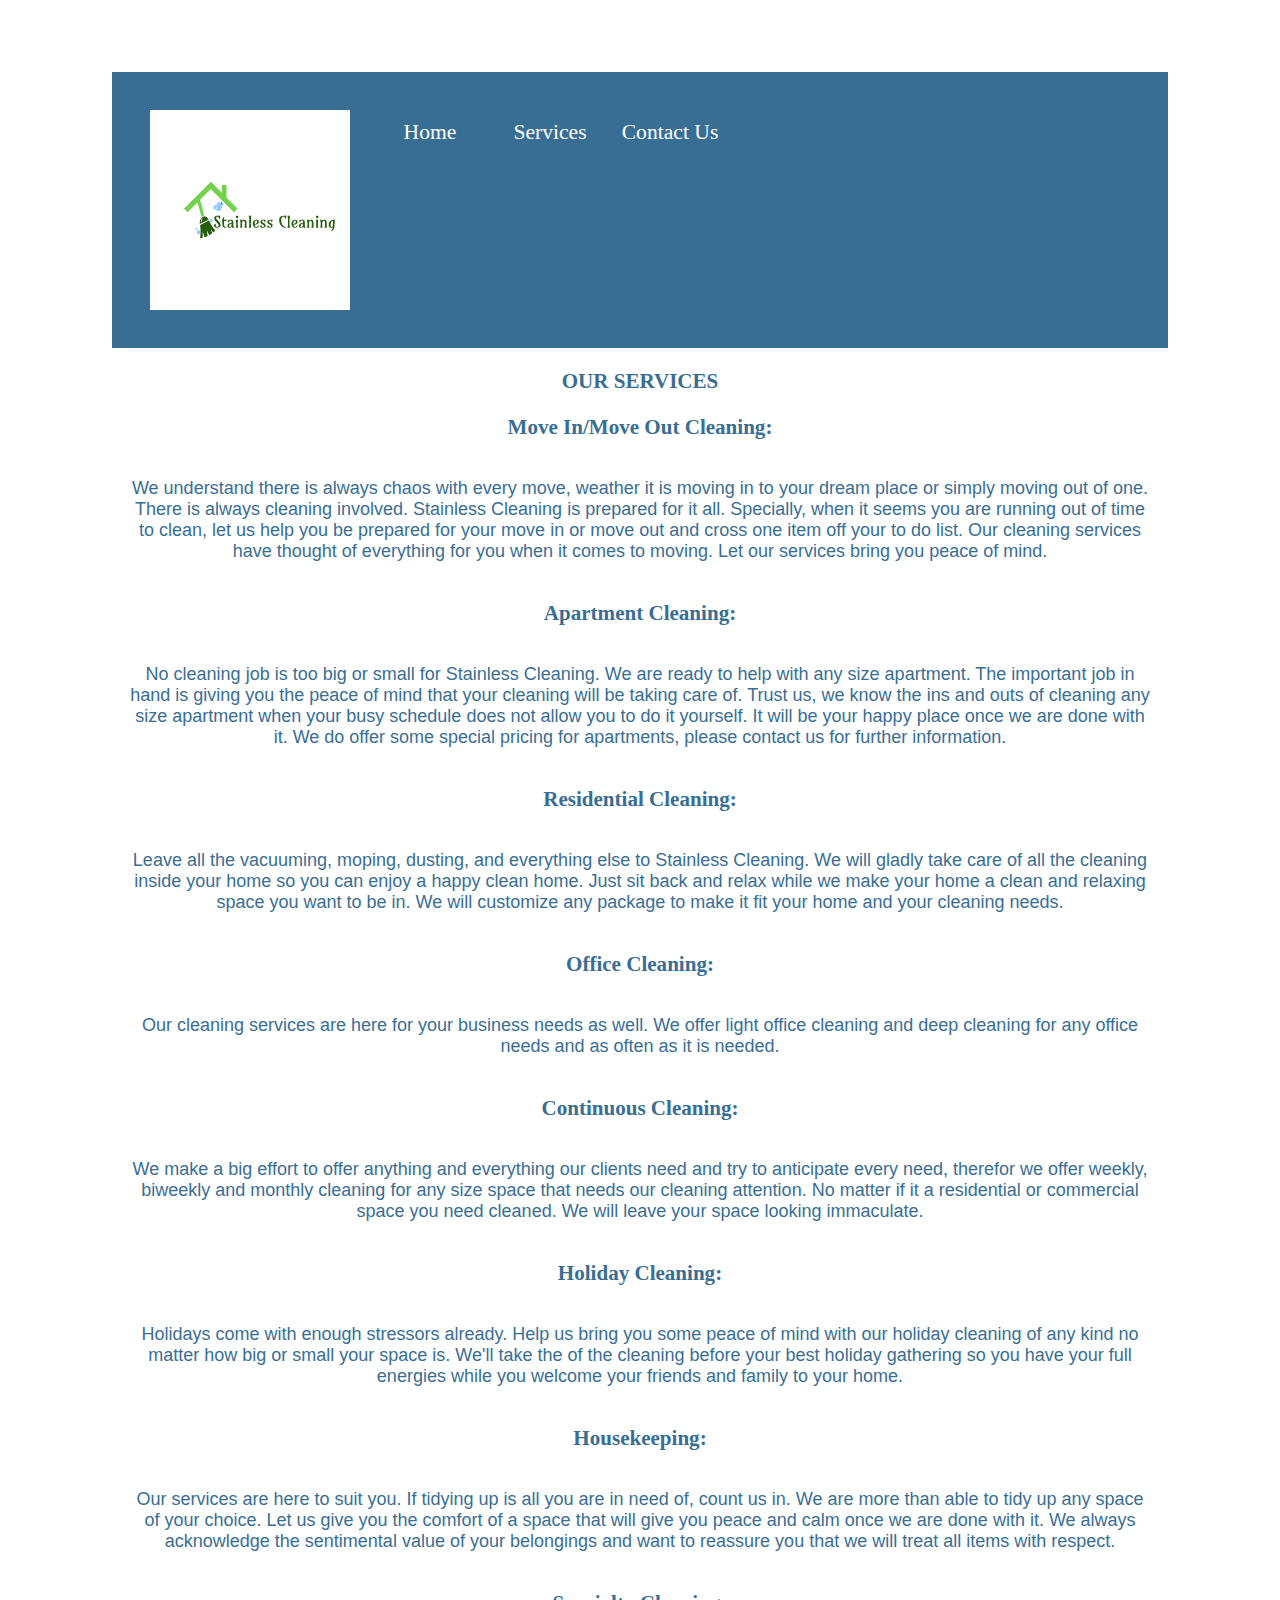
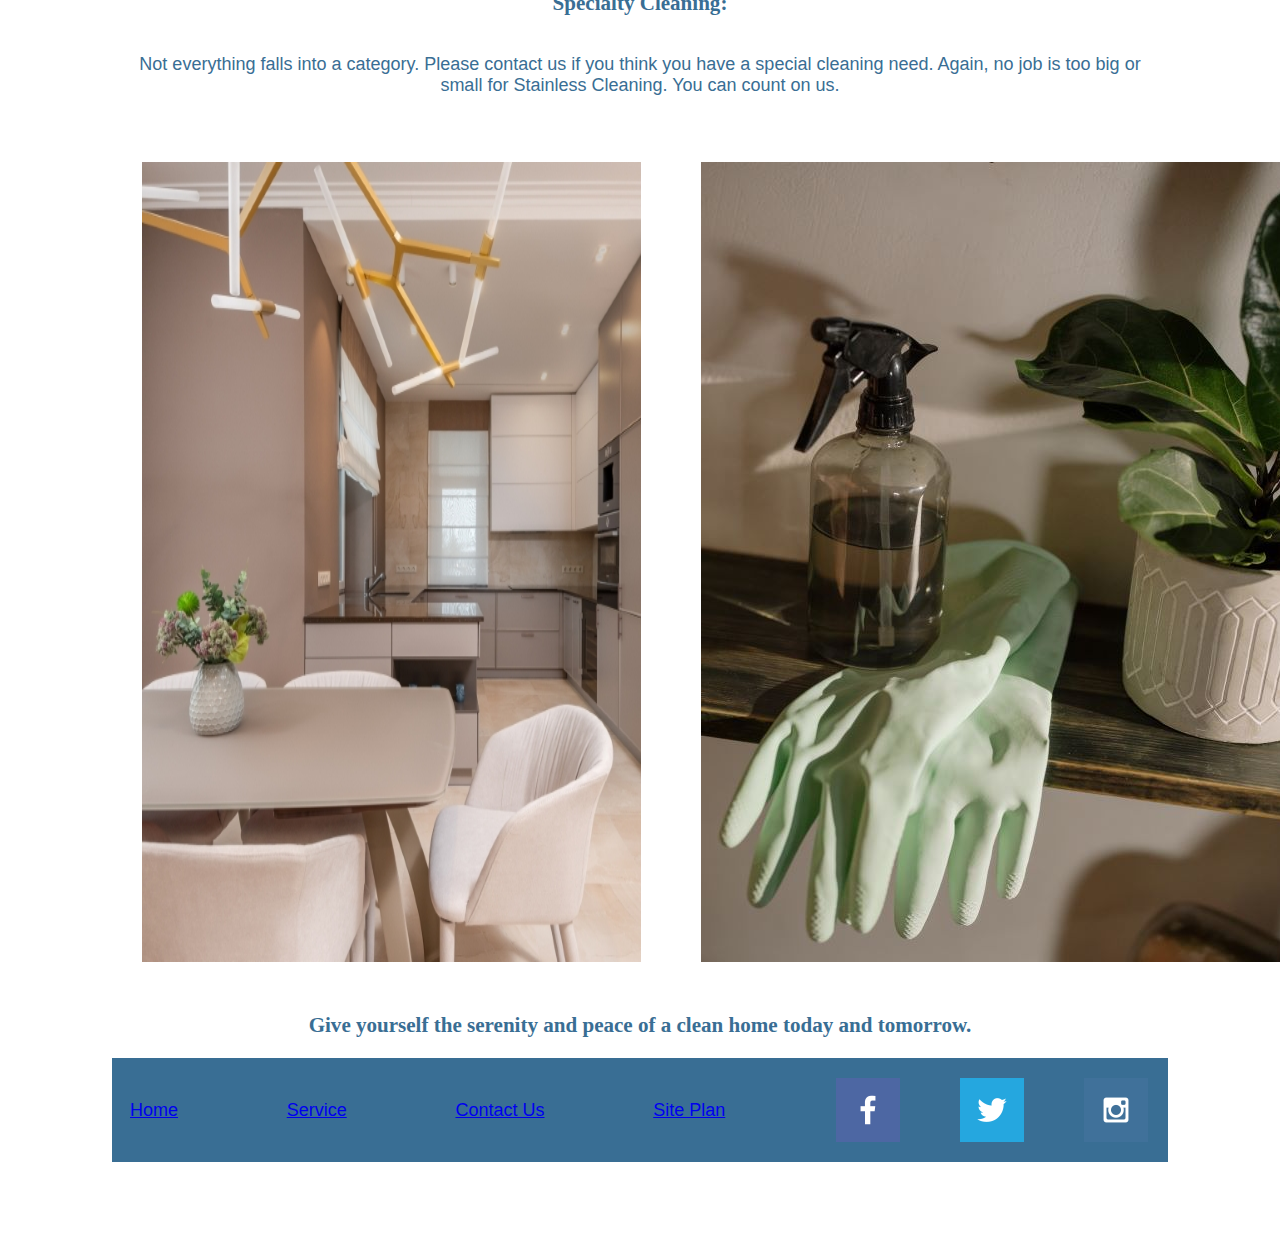
<file: personalsite/services.html>
<!DOCTYPE html>
<html lang="en-us">
    
  <head>
    <meta charset="utf-8">
    <title>Service</title>
    <link type="text/css" rel="stylesheet" href="styles/personalsite.css">
  </head>

  <body>
    <header>
      <img src="./images/stainlesslogo.png" alt="Logo image">
      <nav>
        <a href="index.html">Home</a>
        <a href="services.html">Services</a>
        <a href="contactus.html">Contact Us</a>
      </nav>
      <!-- <h1>Home</h1> -->
      <!-- <h2>Alma Aguirre</h2> -->
      <!-- <h2>WDD 130-[section]</h2> -->
      <!-- In the header above, add the name or your site, your name and class number. For example if you are in section 3 you would put WDD 130.03 -->
    </header>
    
    <main>
      <h3>OUR SERVICES</h3>
      
      <h3>Move In/Move Out Cleaning:</h3>  
      <p>We understand there is always chaos with every move, weather it is moving in to your dream place 
        or simply moving out of one. There is always cleaning involved. Stainless Cleaning is prepared for 
        it all. Specially, when it seems you are running out of time to clean, let us help you be prepared
        for your move in or move out and cross one item off your to do list. Our cleaning services have 
        thought of everything for you when it comes to moving. Let our services bring you peace of mind. 
      </p>
      
      <h3>Apartment Cleaning:</h3>
      <p>No cleaning job is too big or small for Stainless Cleaning. We are ready to help with any size apartment. 
        The important job in hand is giving you the peace of mind that your cleaning will be taking care of. Trust
        us, we know the ins and outs of cleaning any size apartment when your busy schedule does not allow you to 
        do it yourself. It will be your happy place once we are done with it. We do offer some special pricing for 
        apartments, please contact us for further information.  
      </p>
      
      <h3>Residential Cleaning:</h3> 
      <p>Leave all the vacuuming, moping, dusting, and everything else to Stainless Cleaning. We will gladly 
        take care of all the cleaning inside your home so you can enjoy a happy clean home. Just sit back and
        relax while we make your home a clean and relaxing space you want to be in. We will customize any 
        package to make it fit your home and your cleaning needs. 
      </p>
      
      <h3>Office Cleaning:</h3>
      <p>Our cleaning services are here for your business needs as well. We offer light office cleaning and deep
        cleaning for any office needs and as often as it is needed. 
      </p>

      <h3>Continuous Cleaning:</h3>
      <p>We make a big effort to offer anything and everything our clients need and try to anticipate every need,
        therefor we offer weekly, biweekly and monthly cleaning for any size space that needs our cleaning attention. 
        No matter if it a residential or commercial space you need cleaned. We will leave your space looking immaculate.
      </p>
      
      <h3>Holiday Cleaning:</h3>
      <p>Holidays come with enough stressors already. Help us bring you some peace of mind with our holiday 
        cleaning of any kind no matter how big or small your space is. We'll take the of the cleaning before 
        your best holiday gathering so you have your full energies while you welcome your friends and family to
        your home.
      </p>

      <h3>Housekeeping:</h3>
      <p>Our services are here to suit you. If tidying up is all you are in need of, count us in. We are more than 
        able to tidy up any space of your choice. Let us give you the comfort of a space that will give you peace 
        and calm once we are done with it. We always acknowledge the sentimental value of your belongings and want 
        to reassure you that we will treat all items with respect. 
      </p>
      
      <h3>Specialty Cleaning:</h3>
      <p>Not everything falls into a category. Please contact us if you think you have a special cleaning 
        need. Again, no job is too big or small for Stainless Cleaning. You can count on us.  
      </p>  
      
      <!-- <p>Images for the Page 2</p> -->
        <!-- <img src="./images/cleanhousetwo.png" alt="image for page"> -->
        <div class="pic">
          <img src="./images/cleanhousefour.jpg" alt="image for page">
          <img src="./images/glovesandcleaningsupplies.jpg" alt="image for page3">
          
        </div>
        <h3>Give yourself the serenity and peace of a clean home today and tomorrow.</h3>
    </main>
    <footer>
        <!-- <p>Dry Oar &copy; 2023 - Alma Aguirre</p> -->
        <p><a href="index.html">Home</a></p>
        <p><a href="services.html">Service</a></p>
        <p><a href="contactus.html">Contact Us</a></p>
        <p><a href="personalsite.html">Site Plan</a></p>
        <div class="social">
          <a href="https://facebook.com" target="_blank">
            <img src="images/facebook.png" alt="fb icon">
          </a>
          <a href="https://twitter.com" target="_blank">
            <img src="images/twitter.png" alt="twitter icon">
          </a>
          <a href="https://instagram.com" target="_blank">
            <img src="images/instagram.png" alt="instagram icon">
          </a>
        </div>
      </footer>
  </body>

</html>
</file>
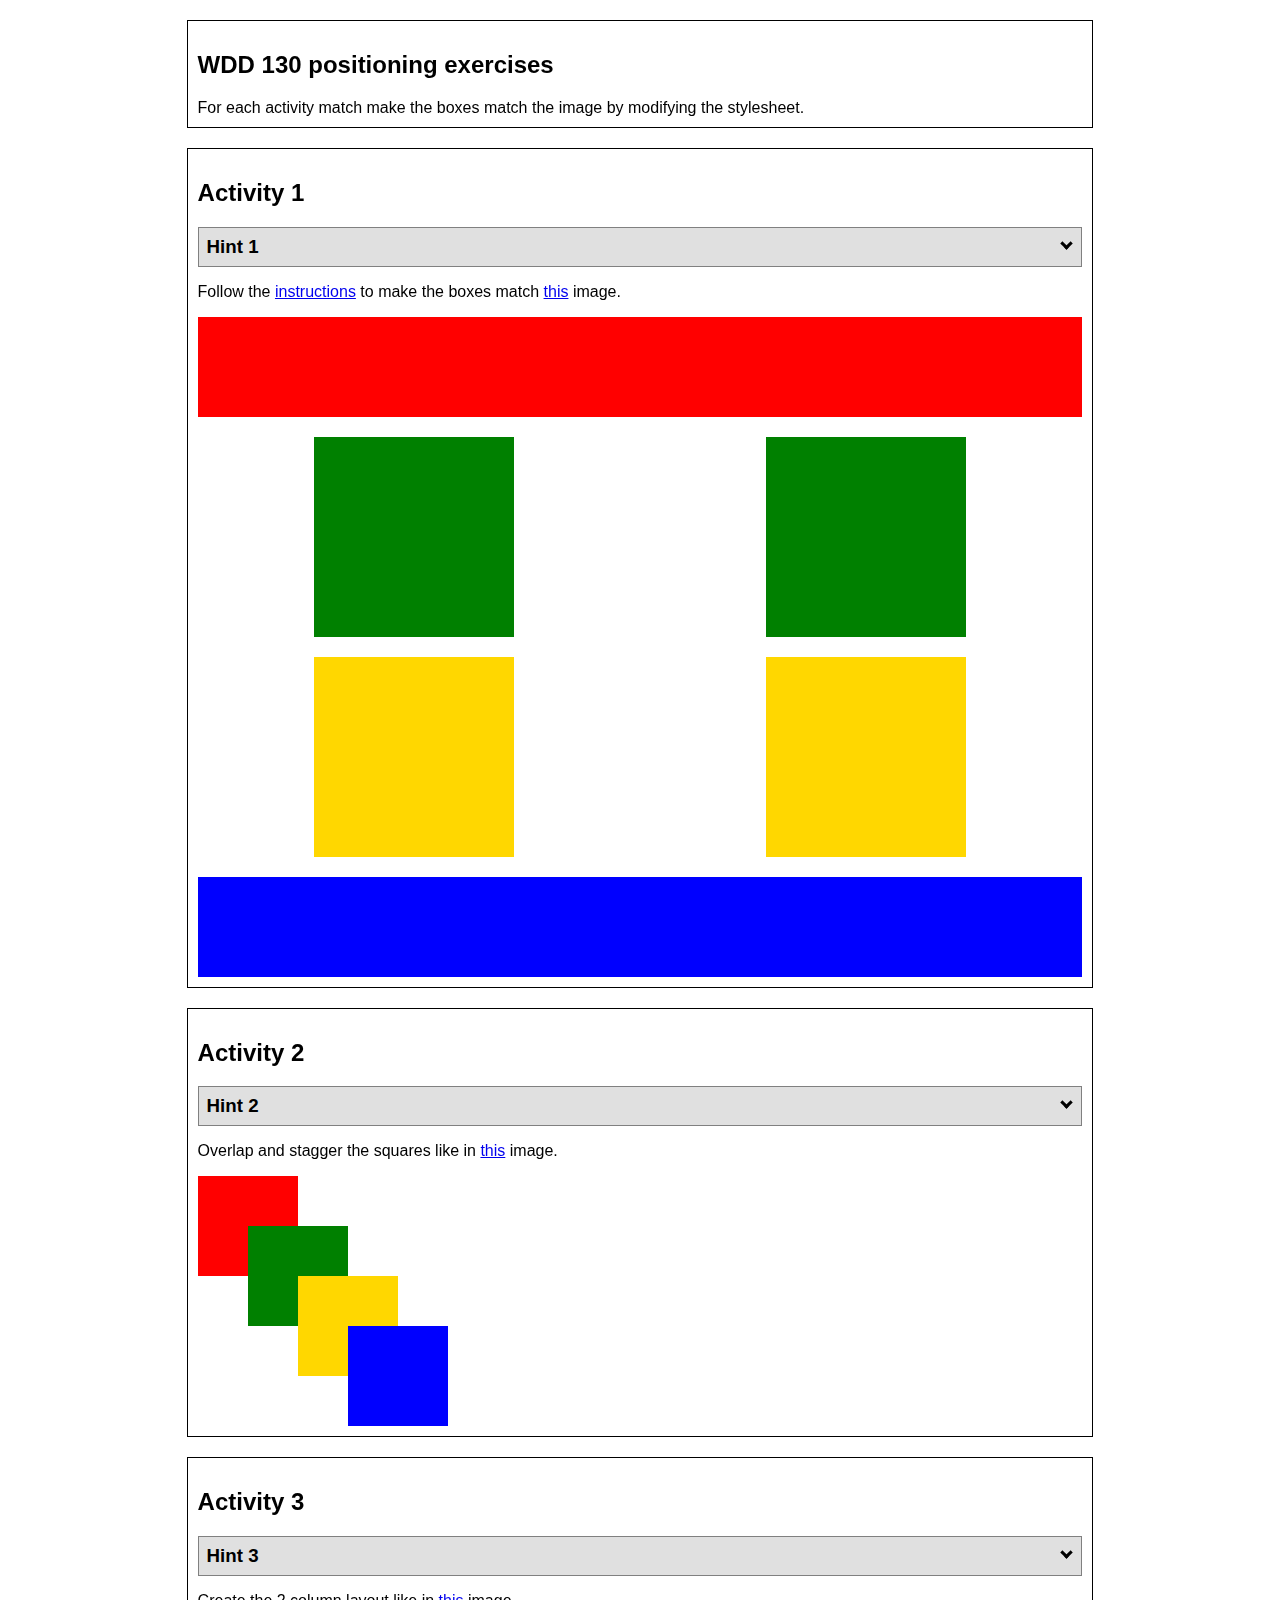
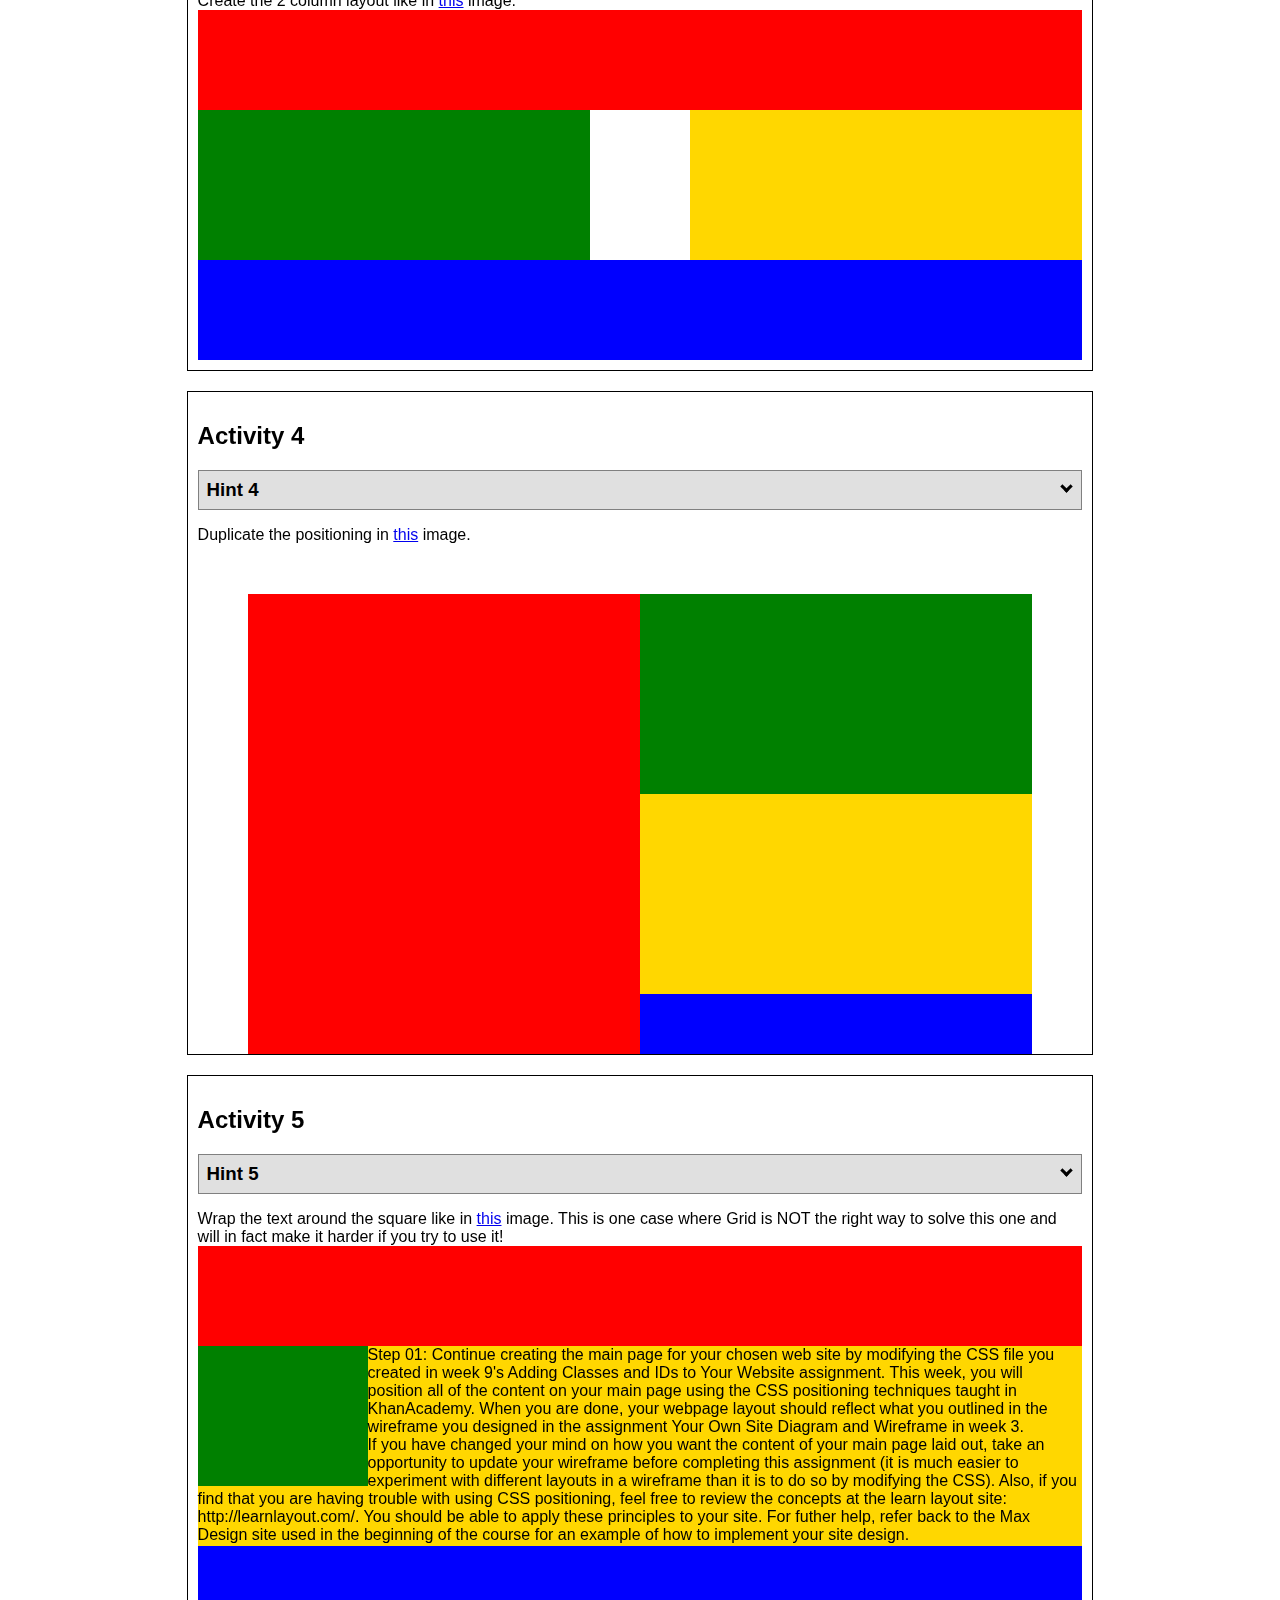
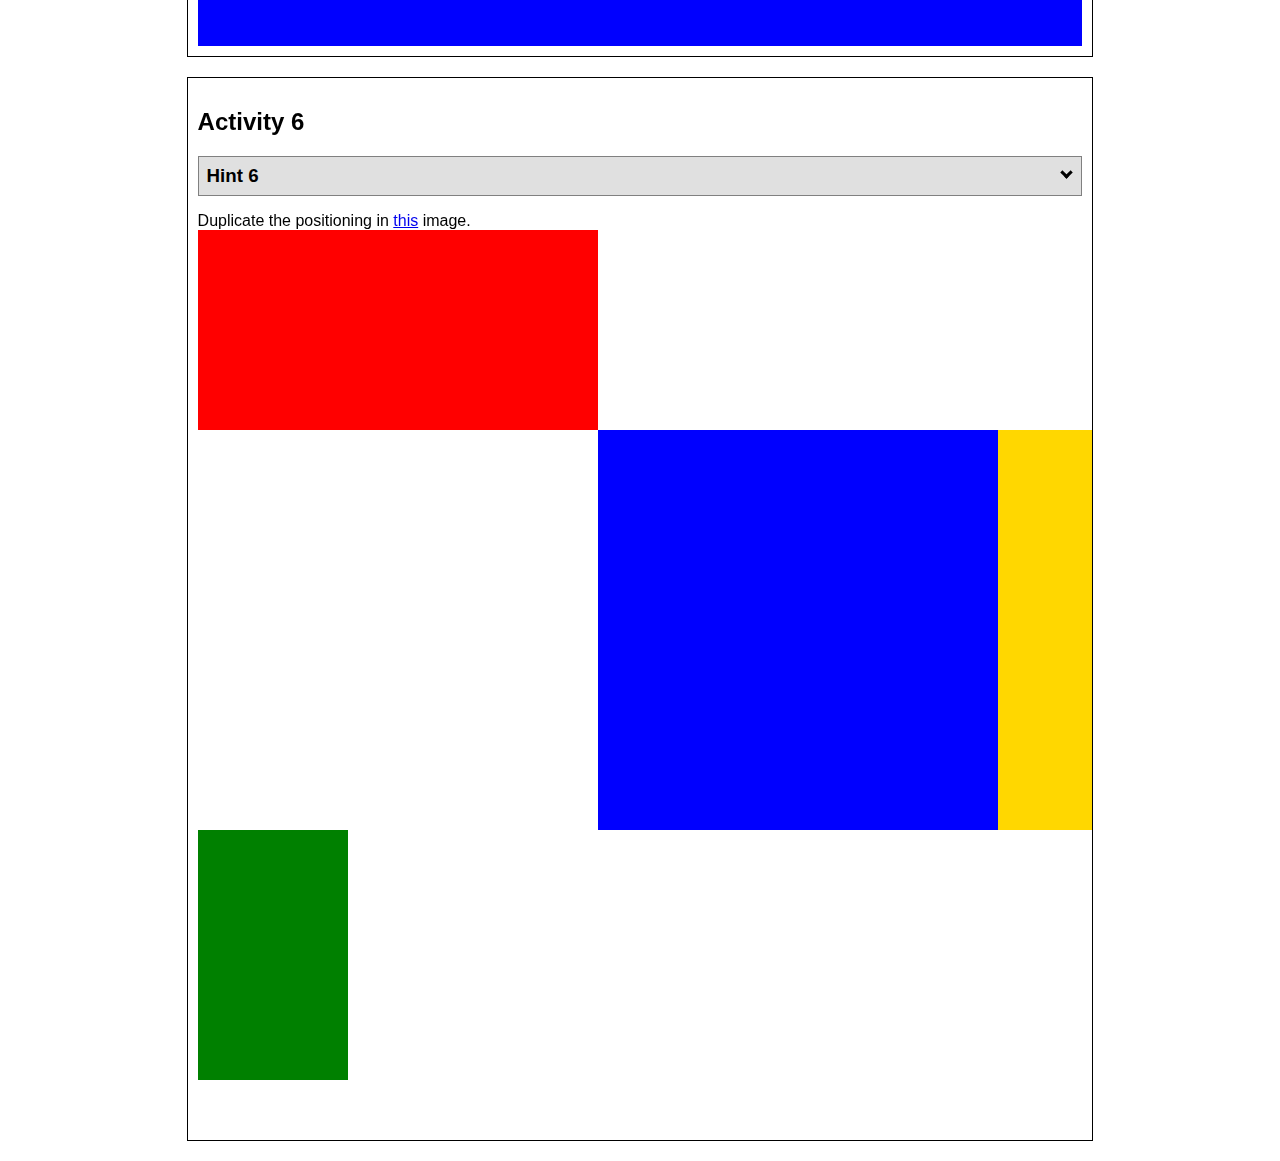
<file: positioning/positioning.html>
<!DOCTYPE html>
<html lang="en">
  <head>
    <!-- HTML - Name: positioning.html -->
    <title>Positioning Activity</title>
    <link rel="stylesheet" type="text/css" href="positionstyles.css" />
  </head>
  <body>
    <div class="activity">
      <h2>WDD 130 positioning exercises</h2>
      For each activity match make the boxes match the image by modifying the stylesheet.</div>
    <div class="activity">
      <h2>Activity 1</h2>
      <section class="hint"><input type="checkbox" ><i></i> <h3>Hint 1</h3><div><p>Check out the <a href="https://byui-wdd.github.io/wdd130/activities/w06-css-positioning.html" target="_blank">activity instructions</a> in Ilearn!</p></div></section>
      <p>Follow the <a href="https://byui-wdd.github.io/wdd130/activities/w06-css-positioning.html" target="_blank">instructions</a> to make the boxes match  <a href="https://byui-wdd.github.io/wdd130/images/example1.png" target="_blank">this</a> image.</p>
      <div class="content1" >
        <div class="red1" ></div>
        <div class="green1" ></div>
        <div class="green1" ></div>
        <div class="yellow1"></div>
        <div class="yellow1"></div>
        <div class="blue1"></div>
      </div>
    </div>
    <div class="activity">
      <h2>Activity 2</h2>
      <section class="hint"><input type="checkbox" > <h3>Hint 2</h3><i></i><div>
      <ul>
      <li>grid-template-columns: 50px 50px 50px 50px 50px </li></ul></div></section>
      <p>Overlap and stagger the squares like in <a href="https://byui-wdd.github.io/wdd130/images/example2.png" target="_blank">this</a> image.</p>
      <div class="content2" >
        <div class="red2" ></div>
        <div class="green2" ></div>
        <div class="yellow2"></div>
        <div class="blue2"></div>
      </div>
    </div>
    <div class="activity">
      <h2>Activity 3</h2>
      <section class="hint"><input type="checkbox" > <h3>Hint 3</h3><i></i><div><p>This one is going to be best solved with CSS Grid. Remember to make the boxes the right width first...then start moving them around. </p><h4>Properties used:</h4><ul><li>display:grid;</li><li>grid-template-columns:</li><li>grid-column-gap:</li>
        <li>grid-column:</li>  </ul></div></section>
      Create the 2 column layout like in <a href="https://byui-wdd.github.io/wdd130/images/example3.png" target="_blank">this</a>  image.
      <div class="content3" >
        <div class="red3" ></div>
        <div class="green3" ></div>
        <div class="yellow3"></div>
        <div class="blue3"></div>
      </div>
    </div>
    <div class="activity">
      <h2>Activity 4</h2>
      <section class="hint"><input type="checkbox" > <h3>Hint 4</h3><i></i><div><p>For the others we have been primarily concerned with width. For this one you will need to adjust height as well. </p><h4>Properties used:</h4><ul><li>display:grid;</li><li>grid-template-columns:</li><li>grid-row:</li></ul></div></section>
      Duplicate the positioning in <a href="https://byui-wdd.github.io/wdd130/images/example4.png" target="_blank">this</a> image. 
      <div class="content4" >
        <div class="red4" ></div>
        <div class="green4" ></div>
        <div class="yellow4"></div>
        <div class="blue4"></div>
      </div>
    </div>

    <div class="activity">
      <h2>Activity 5</h2>
      <section class="hint"><input type="checkbox" > <h3>Hint 5</h3><i></i><div><p>Grid is <strong>not</strong> the right way to do this.  In fact there is only one way to really do that...and that is with float. Remember that we float the thing we want the text to wrap around.  Also remember to start by making all the shapes the right size and shape.</p><h4>Properties used:</h4><ul><li>float: left;</li></ul></div></section>
      Wrap the text around the square like in <a href="https://byui-wdd.github.io/wdd130/images/example5.png" target="_blank">this</a> image. This is one case where Grid is NOT the right way to solve this one and will in fact make it harder if you try to use it!
      <div class="content5" >
        <div class="red5" ></div>
        <div class="green5" ></div>
        <div class="yellow5">Step 01: Continue creating the main page for your chosen web site by modifying the CSS file you created in week 9's Adding Classes and IDs to Your Website assignment. This week, you will position all of the content on your main page using the CSS positioning techniques taught in KhanAcademy. When you are done, your webpage layout should reflect what you outlined in the wireframe you designed in the assignment Your Own Site Diagram and Wireframe in week 3. <br />
          If you have changed your mind on how you want the content of your main page laid out, take an opportunity to update your wireframe before completing this assignment (it is much easier to experiment with different layouts in a wireframe than it is to do so by modifying the CSS). Also, if you find that you are having trouble with using CSS positioning, feel free to review the concepts at the learn layout site: http://learnlayout.com/. You should be able to apply these principles to your site. For futher help, refer back to the Max Design site used in the beginning of the course for an example of how to implement your site design.</div>
        <div class="blue5"></div>
      </div>
    </div>
    <div class="activity">
      <h2>Activity 6</h2>
      <section class="hint"><input type="checkbox" > <h3>Hint 6</h3><i></i><div><p>This one is all about visualizing the grid behind the layout. If you are having a hard time doing that first: all the sizes are even multiples of 100, and second here is another example with the lines drawn: <a href="https://byui-wdd.github.io/wdd130/images/example6-hint.png" target="_blank">example 6 with lines</a>. For this one you will find it easiest if you use px for the column width. You can also use <kbd>z-index</kbd> to control the element layering.    </p><h4>Properties used:</h4><ul><li>display:grid;</li><li>grid-template-columns:</li><li>grid-column:</li><li>grid-row:</li><li><a href="https://www.w3schools.com/cssref/pr_pos_z-index.asp" target="_blank">z-index:</a></li></ul></div></section>
      Duplicate the positioning in <a href="https://byui-wdd.github.io/wdd130/images/example6.png" target="_blank">this</a> image.
      <div class="content6" >
        <div class="red6" ></div>
        <div class="green6" ></div>
        <div class="yellow6"></div>
        <div class="blue6"></div>
      </div>
    </div>
  </body>
</html>
</file>
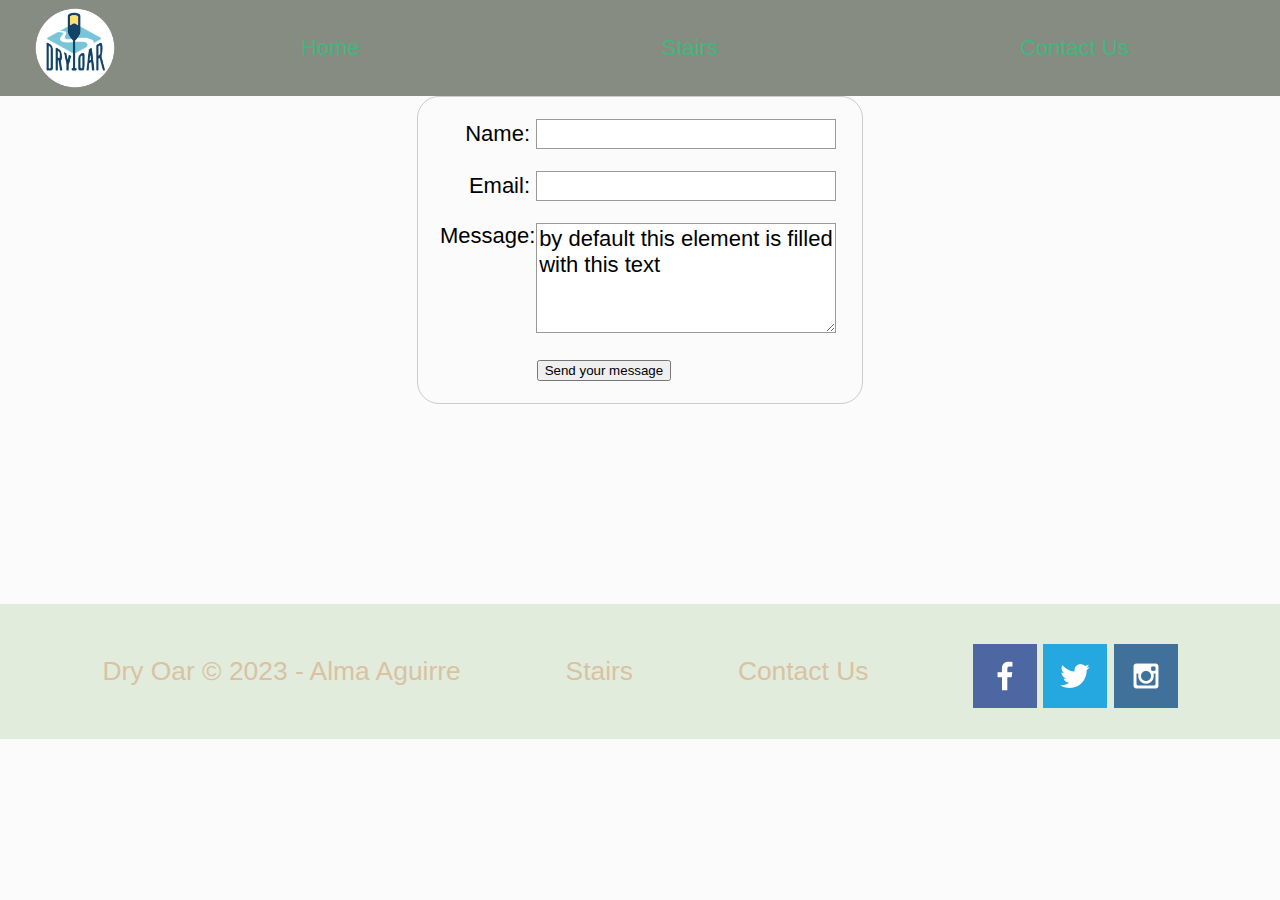
<file: wwr/contactus.html>
<!DOCTYPE html>
<html lang="en">
  <head>
    <meta charset="UTF-8" />
    <meta http-equiv="X-UA-Compatible" content="IE=edge" />
    <meta name="viewport" content="width=device-width, initial-scale=1.0" />
    <title>Contact Us</title>
    <link rel="stylesheet" href="./styles/styles.css" />
  </head>
  <body>
    <div id="content">
      <header>
        <a id="logo_link" href="index.html">
          <img class="logo" src="images/logo.png" alt="Dry Oar Logo" />
        </a>
        <nav>
          <a href="index.html">Home</a>
          <a href="secondindy.html">Stairs</a>
          <!-- <a href="site-plan-rafting.html">Site Plan</a> -->
          <a href="contactus.html">Contact Us</a>
        </nav>
      </header>
      <main>
        <div id="feedback"></div>
        <form action="/my-handling-form-page" method="post">
  <ul>
    <li>
      <label for="name">Name:</label>
      <input type="text" id="name" name="user_name" />
    </li>
    <li>
      <label for="mail">Email:</label>
      <input type="email" id="mail" name="user_email" />
    </li>
    <li>
      <label for="msg">Message:</label>
      <textarea id="msg" name="user_message">by default this element is filled with this text</textarea>
    </li>
    <li class="button">
  <button type="submit">Send your message</button>
</li>

  </ul>
</form>

      </main>
      <footer>
        <p>Dry Oar &copy; 2023 - Alma Aguirre</p>
        <p><a href="secondindy.html">Stairs</a></p>
        <p><a href="contactus.html">Contact Us</a></p>
        <div class="social">
          <a href="https://facebook.com" target="_blank">
            <img src="images/facebook.png" alt="fb icon" />
          </a>
          <a href="https://twitter.com" target="_blank">
            <img src="images/twitter.png" alt="twitter icon" />
          </a>
          <a href="https://instagram.com" target="_blank">
            <img src="images/instagram.png" alt="instagram icon" />
          </a>
        </div>
      </footer>
    </div>
    <script>
    // get the feedback div element so we can do something with it.
    const feedbackElement = document.getElementById('feedback');
    // get the form so we can read what was entered in it.
    const formElement = document.forms[0];
    // add a 'listener' to wait for a submission of our form. When that happens run the code below.
    formElement.addEventListener('submit', function(e) {
        // stop the form from doing the default action.
        e.preventDefault();
        // set the contents of our feedback element to a message letting the user know the form was submitted successfully. Notice that we pull the name that was entered in the form to personalize the message!
        feedbackElement.innerHTML = 'Hello '+ formElement.user_name.value +'! Thank you for your message. We will get back with you as soon as possible!';
        // make the feedback element visible.
        feedbackElement.style.display = "block";
        // add a class to move everything down so our message doesn't cover it.
        document.body.classList.toggle('moveDown');
    });
</script>
  </body>
</html>
</file>
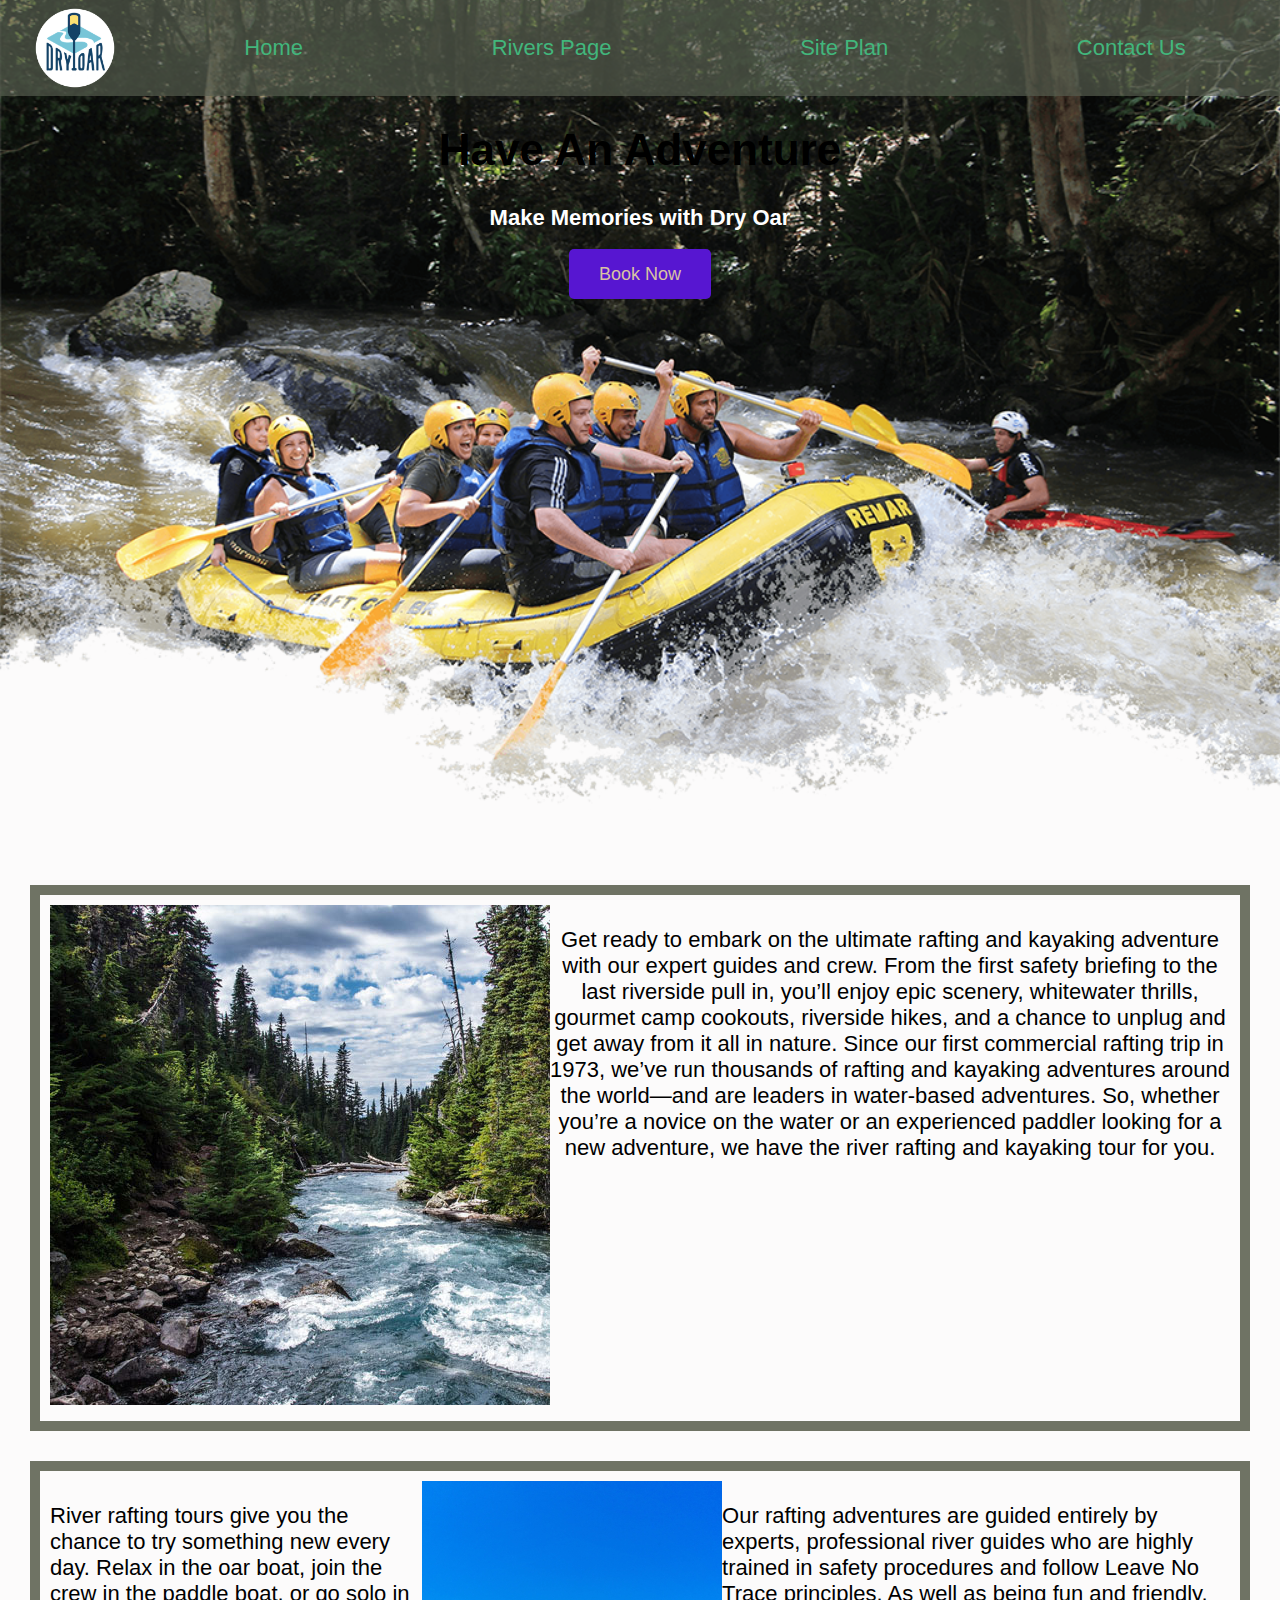
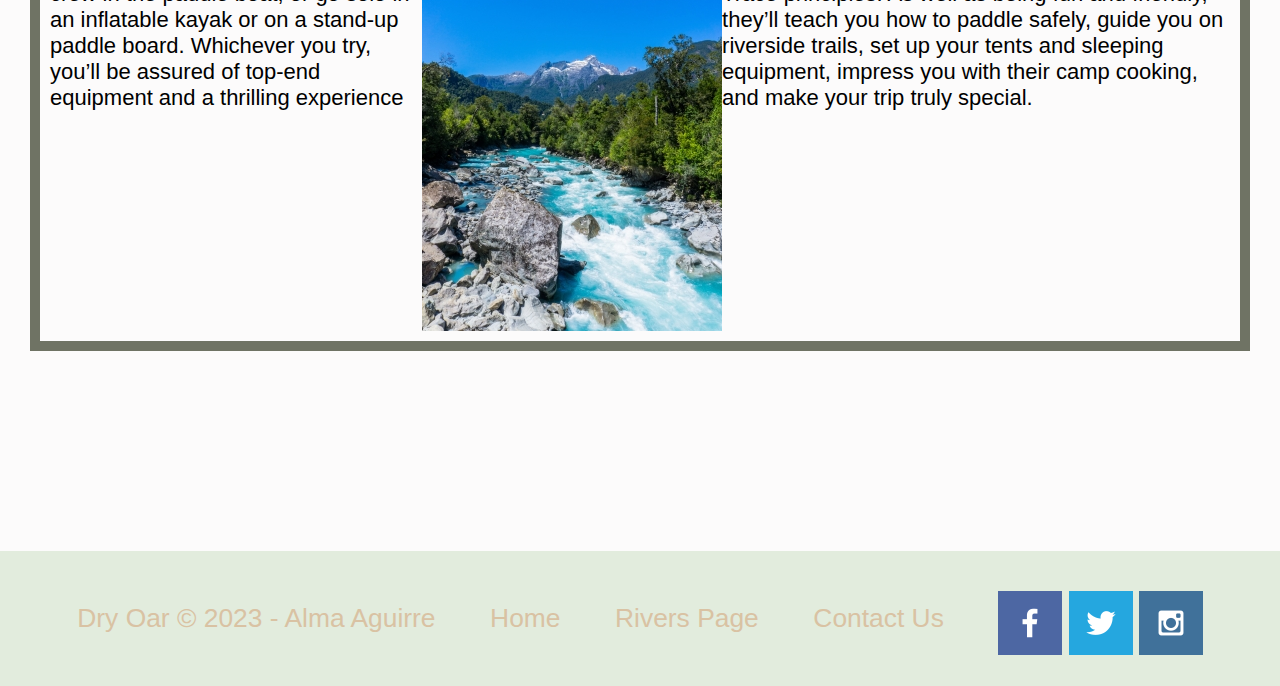
<file: wwr/rivers.html>
<!DOCTYPE html>
<html lang="en">
  <head>
    <meta charset="UTF-8" />
    <meta http-equiv="X-UA-Compatible" content="IE=edge" />
    <meta name="viewport" content="width=device-width, initial-scale=1.0" />
    <title>
      Dry Oar Whitewater Rafting Getaway | Dry Oar Boating Experience | Home
    </title>
    <link rel="stylesheet" href="./styles/styles.css" />
  </head>
  <body>
    <div id="content">
      <header>
        <a id="logo_link" href="index.html">
          <img class="logo" src="images/logo.png" alt="Dry Oar Logo" />
        </a>
        <nav>
          <a href="index.html">Home</a>
          <a href="rivers.html">Rivers Page</a>
          <a href="site-plan-rafting.html">Site Plan</a>
          <a href="contactus.html">Contact Us</a>
        </nav>
      </header>
      <div id="hero">
        <div id="hero-box">
          <img
            id="hero-img"
            src="images/hero.png"
            alt="People enjoying white water rafting"
          />
        </div>
        <section id="hero-msg">
          <h1 class="home-title">Have An Adventure</h1>
          <h4>Make Memories with Dry Oar</h4>
          <div class="button-box">
            <a class="book" href="contactus.html">Book Now</a>
          </div>
        </section>
      </div>
      <main class="rivers-grid">
        <section id="water">
            <div class="abc">
             <img src="images/rivers.jpg" />   
            </div>
          <p>
            Get ready to embark on the ultimate rafting and kayaking adventure
            with our expert guides and crew. From the first safety briefing to
            the last riverside pull in, you’ll enjoy epic scenery, whitewater
            thrills, gourmet camp cookouts, riverside hikes, and a chance to
            unplug and get away from it all in nature. Since our first
            commercial rafting trip in 1973, we’ve run thousands of rafting and
            kayaking adventures around the world—and are leaders in water-based
            adventures. So, whether you’re a novice on the water or an
            experienced paddler looking for a new adventure, we have the river
            rafting and kayaking tour for you.
          </p>
        </section>
        <div class="fun">
          <p>
            River rafting tours give you the chance to try something new every
            day. Relax in the oar boat, join the crew in the paddle boat, or go
            solo in an inflatable kayak or on a stand-up paddle board. Whichever
            you try, you’ll be assured of top-end equipment and a thrilling
            experience
          </p>
          <img src="images/water.jpg" />
          <p>
            Our rafting adventures are guided entirely by experts, professional
            river guides who are highly trained in safety procedures and follow
            Leave No Trace principles. As well as being fun and friendly,
            they’ll teach you how to paddle safely, guide you on riverside
            trails, set up your tents and sleeping equipment, impress you with
            their camp cooking, and make your trip truly special.
          </p>
        </div>
      </main>
    </div>
    <footer>
      <p>Dry Oar &copy; 2023 - Alma Aguirre</p>
      <p><a href="index.html">Home</a></p>
      <p><a href="rivers.html">Rivers Page</a></p>
      <p><a href="contactus.html">Contact Us</a></p>
      <div class="social">
        <a href="https://facebook.com" target="_blank">
          <img src="images/facebook.png" alt="fb icon" />
        </a>
        <a href="https://twitter.com" target="_blank">
          <img src="images/twitter.png" alt="twitter icon" />
        </a>
        <a href="https://instagram.com" target="_blank">
          <img src="images/instagram.png" alt="instagram icon" />
        </a>
      </div>
    </footer>
  </body>
</html>
</file>
<file: personalsite/styles/personalsite.css>
/* if you are using any Google fonts change the font names below to your fonts. 
Any spaces in your font name should be replaced with a +. 
Fonts are separated by a | */
@import url('https: //fonts.googleapis.com/css2?family=Catamaran:wght@300&family=Caveat:wght@500&display=swap');

:root {
    /* change the values below to your colors from your palette */
    --primary-color: #c9cba3;
    --secondary-color: #ffe1a8;
    --accent1-color: #e26d5c;
    --accent2-color: white;

    /* change the values below to your chosen font(s) */
    --heading-font: "IM Fell French Canon SC";
    --paragraph-font: Lato, Helvetica, sans-serif;

    /* these colors below should be chosen from among your palette colors above */
    --headline-color-on-white: #396E94;
    /* headlines on a white background */
    --headline-color-on-color: white;
    /* headlines on a colored background */
    --paragraph-color-on-white: #396E94;
    /* paragraph text on a white background */
    --paragraph-color-on-color: white;
    /* paragraph text on a colored background */
    --paragraph-background-color: #396E94;
    --nav-link-color: #396E94;
    --nav-background-color: #D4AC0D;
    --nav-hover-link-color: white;
    --nav-hover-background-color: #396E94;
}


/*  Look around below...but DON'T CHANGE ANYTHING! */

body {
    max-width: 1200px;
    margin: 0 auto;
    padding: 4em;
    font-size: 18px;
    text-align: center;
}

img {
    display: block;
    margin: 20px;
}

h1, h2, h3, h4, h5, h6 {
    font-family: var(--heading-font);
    color: var(--headline-color-on-white);
}

h3 {
    /* text-align: center; */
    margin-right: auto;
}


h2 {
    text-align: center;
}

hr {
    height: 3px;
    margin: 35px 0;
    background: var(--accent1-color);
}

header {
    display: flex;
    padding: 1em;
    text-align: center;
    color: var(--headline-color-on-color);
    background-color: var(--paragraph-background-color);
}

header>h1,
header>h2 {
    color: var(--headline-color-on-color);
}

p {
    font-family: var(--paragraph-font);
    color: var(--paragraph-color-on-white);
    padding: 1em;
}

.colors {
    width: 100%;
    min-width: 350px;
    margin: 30px auto;
    text-align: center;
}

.colors th {
    background-color: #999;
}

.colors td {
    width: 25%;
    height: 3em;
}

.primary {
    background-color: var(--primary-color);
}

.secondary {
    background-color: var(--secondary-color);
}

.accent1 {
    background-color: var(--accent1-color);
}

.accent2 {
    background-color: var(--accent2-color);
}

p.colored {
    background-color: var(--paragraph-background-color);
    color: var(--paragraph-color-on-color);
}

nav {
    /* background-color: var(--nav-background-color); */
    line-height: 3em;
    text-align: center;
    font-size: 1.2em;
    list-style-type: none;
    display: flex;
    color: white;
}

nav a {
    padding: 1em;
    min-width: 120px;
    text-decoration: none;
    padding: 10px;
    color: white;

}

/* nav a:link, nav a:visited { */
    /* color: var(--nav-link-color); */
/* } */

nav a:hover {
    color: #e26d5c;
    background-color: var(--nav-hover-background-color);
}

.sitemap {
    display: grid;
    justify-content: center;

    grid-template-columns: repeat(6, 15%);
    grid-template-rows: 3em 1.5em 1.5em 3em;
    grid-template-areas: ". . home home . ."
        ". . . top . ."
        ". left left right right ."
        "page2 page2 . . page3 page3";
}

.sitemap {

    text-align: center;

}

.sm-home {
    grid-area: home;
    background-color: #ccc;
    line-height: 3em;
}

.sm-page2 {
    grid-area: page2;
    background-color: #ccc;
    line-height: 3em;
}

.sm-page3 {
    grid-area: page3;
    background-color: #ccc;
    line-height: 3em;
}

.top {
    grid-area: top;
    border-left: 1px solid;
}

.left {
    grid-area: left;
    border-top: 1px solid;
    border-left: 1px solid;
}

.right {
    grid-area: right;
    border-top: 1px solid;
    border-right: 1px solid;
}

.contentone {
    display: flex;
    justify-content: space-between;
    text-align: center;
    /* margin-right: 0 auto; */
    /* margin-left: 0 auto; */
}

.contenttwo {
    display: flex;
    justify-content: space-between;
    text-align: center;
    /* margin-right: 0 auto; */
    /* margin-left: 0 auto; */
}

h3 {
    margin-bottom: 20px;
    text-align: center;
}


.pic {
    display: flex;
    gap: 20px;
    padding: 10px;
    justify-content: space-between;
}

.twopics {
    display: grid;
    grid-template-columns: 1fr 1fr;
    /* justify-content: space-between; */
    width: 50%;
    /* margin-right: 20px; */
    /* border: solid #717171; */
}
.img1 {
    grid-column: 1/2;
    grid-row: 1/2;
    border: solid #717171;
}

.img2 {
    grid-column: 2/2;
    /* width: 50%; */
    grid-row: 1/2;
    border: solid #717171;
}

.social {
    display: flex;
    justify-content: center;
    gap: 20px;
}

footer {
    background: #396E94;
    display: flex;
    justify-content: space-between;
    align-items: center;
    /* gap: 20px; */
}







/* The componect css starts here */

* {
    box-sizing: border-box
}

/* Slideshow container */
.slideshow-container {
    max-width: 700px;
    max-height: 5%;
    position: relative;
    margin: auto;
}

/* Hide the images by default */
.mySlides {
    display: none;
}

/* Next & previous buttons */
.prev,
.next {
    cursor: pointer;
    position: absolute;
    top: 50%;
    width: auto;
    margin-top: -22px;
    padding: 16px;
    color: white;
    font-weight: bold;
    font-size: 18px;
    transition: 0.6s ease;
    border-radius: 0 3px 3px 0;
    user-select: none;
}

/* Position the "next button" to the right */
.next {
    right: 0;
    border-radius: 3px 0 0 3px;
}

/* On hover, add a black background color with a little bit see-through */
.prev:hover,
.next:hover {
    background-color: rgba(0, 0, 0, 0.8);
}

/* Caption text */
.text {
    color: #95ad71;
    font-size: 30px;
    padding: 8px 12px;
    position: absolute;
    bottom: 8px;
    width: 100%;
    text-align: center;
}

/* Number text (1/3 etc) */
.numbertext {
    color: #f2f2f2;
    font-size: 12px;
    padding: 8px 12px;
    position: absolute;
    top: 0;
}

/* The dots/bullets/indicators */
.dot {
    cursor: pointer;
    height: 15px;
    width: 15px;
    margin: 0 2px;
    background-color: #bbb;
    border-radius: 50%;
    display: inline-block;
    transition: background-color 0.6s ease;
}

.active,
.dot:hover {
    background-color: #717171;
}

/* Fading animation */
.fade {
    animation-name: fade;
    animation-duration: 1.5s;
}

@keyframes fade {
    from {
        opacity: .4
    }

    to {
        opacity: 1
    }
}



/* the form css starts here */
form {
    /* Center the form on the page */
    margin: 0 auto;
    width: 400px;
    /* Form outline */
    padding: 1em;
    border: 1px solid #ccc;
    border-radius: 1em;
}

ul {
    list-style: none;
    padding: 0;
    margin: 0;
}

form li+li {
    margin-top: 1em;
}

label {
    /* Uniform size & alignment */
    display: inline-block;
    width: 90px;
    text-align: right;
}

input,
textarea {
    /* To make sure that all text fields have the same font settings
     By default, textareas have a monospace font */
    font: 1em sans-serif;

    /* Uniform text field size */
    width: 300px;
    box-sizing: border-box;

    /* Match form field borders */
    border: 1px solid #999;
}

input:focus,
textarea:focus {
    /* Additional highlight for focused elements */
    border-color: #000;
}

textarea {
    /* Align multiline text fields with their labels */
    vertical-align: top;

    /* Provide space to type some text */
    height: 5em;
}

.button {
    /* Align buttons with the text fields */
    padding-left: 90px;
    /* same size as the label elements */
}

button {
    /* This extra margin represent roughly the same space as the space
     between the labels and their text fields */
    margin-left: 0.5em;
}

#feedback {
    background-color: antiquewhite;
    position: absolute;
    top: 0;
    left: 0;
    right: 0;
    padding: .5em;
    /* make this element invisible until we are ready for it */
    display: none;
}

.moveDown {
    margin-top: 3em;
}
</file>
<file: wwr/styles/styles.css>
content {
    width: max-width;
    margin: 0 auto;
}

nav a {
    color:#42b67c;
    text-align: center;
    text-decoration: none;
    padding: 35px;
}

#hero-msg h1 {
    text-align: center;
}

#hero-msg h4 {
    text-align: center;
    color: white;
}
.button-box {
    text-align: center;
}

main section {
    text-align: center;
}

#background {
    height: 725px;
    background-color: #fcfcfc;
}

body {
    background-color: #fcfbfb;
    font-family: Arial, Helvetica, sans-serif;
    font-size: 22px;
    margin: 0;
    padding: 0;
}

header {
    display: grid;
    grid-template-columns: 150px auto;
    background-color: rgba(85, 93, 79, 0.7);
}

nav a:hover {
    background-color: black;
    color: #d9c2a3;
}

.book {
    background-color: #5716d1;
    color: #d9c2a3;
    text-decoration: none;
    font-size: 18px;
    font-family: Arial, Helvetica, sans-serif;
    padding: 15px 30px;
    margin-top: 50px;
    border-radius: 5px;
}

.join {
    background-color: #fcfbfb;
    color: #d9c2a3;
    text-decoration: none;
    font-size: 18px;
    font-family: Arial, Helvetica, sans-serif;
    padding: 15px 30px;
    margin-top: 50px;
    border-radius: 5px;
}

.book:hover {
    background-color: #fcfbfb;
    color: #d9c2a3;
}

.join:hover {
    background-color: #fcfbfb;
    color: #d9c2a3;
}

.msg {
    background-color: #6f7364;
    line-height: 1.5em;
    padding: 35px;
    grid-column: 6/10;
    grid-row: 6/7;
    box-shadow: 5px 5px 10px #6f7364;
    grid-column: 6/10;
    grid-row: 6/7;
}

footer {
    background-color: #e2ecdd;
    color: #d9c2a3;
    padding: 25px 50px;
    margin-top: 200px;
    display: flex;
    justify-content: space-around;
    align-items: center;
}

.home-tittle {
    color: #d9c2a3;
    font-family:'Lucida Sans', '}Lucida Sans Regular', 'Lucida Grande', 'Lucida Sans Unicode', Geneva, Verdana, sans-serif ;
    font-size: 2em;
    margin-top: 10px;
}

h4 {
    color: #fcfbfb;
}

msg h2 {
    color: #e2ecdd;
}

.msg p {
    color: #fcfbfb;
    font-family: Arial, Helvetica, sans-serif;
    font-size: .8em;
    padding-bottom: 15px;

}

footer a {
    color: #d9c2a3;
    text-decoration: none;
}

footer a:hover {
    color: #d9c2a3;
    text-decoration: underline;
}

.icon {
    width: 80px;
    padding-top: 10px;
}

.logo {
    width: 80px;
}

#hero-img {
    width: 100%;
}

footer p {
    font-size: 1.2em;
}

h2 {
    margin: 0;
}

#logo_link {
    padding-top: 5px;
    justify-self: center;
    align-self: center;
}

footer .social img {
    padding-top: 15px;
}

.rivers-card {
    margin: 200px 0;
    grid-column: 2/4;
    grid-row:2/3;
    text-align: center;
}

.camping-card {
    margin: 200px 0;
    grid-column: 5/7;
    grid-row: 2/3;
}

.rapids-card {
    margin: 200px 0;
    grid-column: 8/10;
    grid-row: 2/3;
}

.card-img {
    border: 10px solid #d9c2a3;
    width: 100%;
    transition: transform .5s;
    box-shadow: 5px 5px 10px #6f7364;
}

main section img {
    box-sizing: border-box;
}

nav {
    display: flex;
    justify-content: space-around;
}

#hero {
    display: grid;
    grid-template-columns: 1fr 3fr 1fr;
    margin-top: -100px;
}

#hero-box {
    grid-column: 1/4;
    grid-row: 1/3;
    z-index: -1;
}

#hero-msg {
    grid-column: 2/3;
    grid-row: 1/2;
    margin-top: 100px;
}

#hero-msg h4 {
    color: white;
}

.mountains {
    width: 100%;
    grid-column: 2/7;
    grid-row: 5/8;
    box-shadow: 5px 5px 10px #6f7364;
    grid-column: 2/7;
    grid-row: 5/8;
}

.card-img:hover {
    opacity: .6;
    transform: scale(1.1);
}

.home-grid {
    display: grid;
    grid-template-columns: 1fr 1fr 1fr 1fr 1fr 1fr 1fr 1fr 1fr 1fr;
}

/* .rivers-grid { */
    /* display: grid; */
/* } */

.house {
    display: flex;

}

.pen {
    display: flex;
}

#water {
    display: flex;
    align-self: auto;
    padding: 10px;
    border: 10px  solid  #6f7364;
    margin: 30px;
    /* width: 800px; */
}

.abc {
    width: 50%;
}
.fun {
    display: flex;
    align-self: auto;
    padding: 10px;
    border: 10px solid #6f7364;
    margin: 30px;
}






/* the form css starts here */
form {
    /* Center the form on the page */
    margin: 0 auto;
    width: 400px;
    /* Form outline */
    padding: 1em;
    border: 1px solid #ccc;
    border-radius: 1em;
}

ul {
    list-style: none;
    padding: 0;
    margin: 0;
}

form li+li {
    margin-top: 1em;
}

label {
    /* Uniform size & alignment */
    display: inline-block;
    width: 90px;
    text-align: right;
}

input,
textarea {
    /* To make sure that all text fields have the same font settings
     By default, textareas have a monospace font */
    font: 1em sans-serif;

    /* Uniform text field size */
    width: 300px;
    box-sizing: border-box;

    /* Match form field borders */
    border: 1px solid #999;
}

input:focus,
textarea:focus {
    /* Additional highlight for focused elements */
    border-color: #000;
}

textarea {
    /* Align multiline text fields with their labels */
    vertical-align: top;

    /* Provide space to type some text */
    height: 5em;
}

.button {
    /* Align buttons with the text fields */
    padding-left: 90px;
    /* same size as the label elements */
}

button {
    /* This extra margin represent roughly the same space as the space
     between the labels and their text fields */
    margin-left: 0.5em;
}

#feedback {
    background-color: antiquewhite;
    position: absolute;
    top: 0;
    left: 0;
    right: 0;
    padding: .5em;
    /* make this element invisible until we are ready for it */
    display: none;
}

.moveDown {
    margin-top: 3em;
}




@media screen and (max-width: 900px) {

    #hero,
    .home-grid {
        display: block;
        height: auto;
    }

    /* nav, */
    /* footer { */
        /* flex-direction: column; */
    /* } */

    nav a {
        display: block;
        padding: 15px;
    }

    #hero {
        margin-top: 0;
    }

    #hero-msg {
        margin-top: 0;
    }

    #hero-msg h4 {
        display: none;
    }

    .home-title {
        font-size: 25px;
        color: #6f7364;
    }

    .rivers-card,
    .camping-card,
    .rapids-card {
        margin: 50px auto;
        width: 60%;
    }

    #background {
        display: none;
        grid-column: 1/11;
        grid-row: 4/9;
    }

    .mountains,
    .msg {
        width: 80%;
        display: block;
        margin: 0 auto;
    }

    footer {
        margin-top: 25px;
    }
}
</file>
<file: positioning/positionstyles.css>
/* CSS - Name: "positionstyles.css" */
/* Activity 1 styles */
.content1 {
  /* This is the parent of the activity 1 boxes. */
  display: grid;
  grid-template-columns: 1fr 1fr;
  justify-items: center;
  grid-gap: 20px;
}
.red1 { 
  width: 100%; 
  height: 100px; 
  background-color: red; 
  grid-column: 1/3;

} 
.green1 {
  width: 200px; 
  height: 200px; 
  background-color: green; 

} 
.yellow1 {
  width: 200px; 
  height: 200px; 
  background-color: gold; 
  grid-template-columns: 1fr 1fr;
} 
.blue1 {
  width: 100%; 
  height: 100px; 
  background-color: blue; 
  grid-column: 1/3;
} 
/* Activity 2 styles */ 
.content2 {
  /* This is the parent of the activity 2 boxes. */
  display: grid;
  grid-template-columns: 50px 50px 50px 50px 50px;
}
.red2 {
  width: 100px; 
  height: 100px; 
  background-color: red; 
} 
.green2 { 
  width: 100px; 
  height: 100px; 
  background-color: green;
  margin-top: 50px;
} 
.yellow2 {
  width: 100px; 
  height: 100px; 
  background-color: gold; 
  margin-top: 100px;
} 
.blue2 {
  width: 100px; 
  height: 100px; 
  background-color: blue; 
  margin-top: 150px;
} 
/* Activity 3 styles */ 
.content3 {
  /* This is the parent of the activity 3 boxes. */
  display: grid;
  grid-template-columns: 2;
  column-gap: 100px;
}
.red3 {
  width: 100%; 
  height: 100px; 
  background-color: red; 
  grid-column: 1/3;
} 
.green3 {
  width: 100%; 
  height: 150px; 
  background-color: green;
  grid-column: 1;
  /* grid-column-gap: 20px; */
} 
.yellow3 {
  width: 100%; 
  height: 150px; 
  background-color: gold; 
  grid-column: 2;
  /* grid-column-gap: 20px; */
} 
.blue3 {
  width: 100%;
  height: 100px; 
  background-color: blue; 
  grid-column: 1/3;
} 
/* Activity 4 styles */ 
.content4 {
  /* This is the parent of the activity 4 boxes. */
  display: grid;
  grid-template-columns: 2;
  grid-row: 3;
  margin: 50px;
  height: 400px;
}
.red4 {
  width: 100%; 
  /* height: 100px;  */
  background-color: red; 
  grid-template-columns: 1;
  grid-row: 1/4;
} 
.green4 {
  width: 100%; 
  height: 200px; 
  background-color: green; 
  grid-column: 2;
  grid-row: 1;
  
} 
.yellow4 {
  width: 100%; 
  height: 200px; 
  background-color: gold; 
  grid-column: 2;
  grid-row: 2;
} 
.blue4 {
  width: 100%; 
  height: 200px; 
  background-color: blue; 
  grid-row: 3;
  grid-column: 2;
} 
/* Activity 5 styles */ 
.content5 {
  /* This is the parent of the activity 5 boxes. */
  float: left;
  width: 100%;
  height: 400px;
}
.red5 { 
  width: 100%; 
  height: 100px; 
  background-color: red; 
} 
.green5 { 
  width: 170px; 
  height: 140px; 
  background-color: green; 
  float: left;

} 
.yellow5 {
  width: 100%; 
  height: 200px; 
  background-color: gold; 

} 
.blue5 {
  width: 100%; 
  height: 100px; 
  background-color: blue; 
  grid-row: 4;
} 
/* Activity 6 styles */ 
.content6 {
  /* This is the parent of the activity 6 boxes. */
  display: grid;
  /* grid-template-columns: 3; */
  grid-column: 3;
  grid-row: 3;
  z-index: -1;
}
.red6 {
  width: 400px; 
  height: 200px; 
  background-color: red; 
  grid-row: 1;
} 
.green6 {
  width: 150px; 
  height: 250px; 
  background-color: green; 
  grid-row: 3;
  /* grid-template-columns: 3; */
  grid-column: 1;
  margin-bottom: 50px;
} 
.yellow6 {
  width: 400px; 
  height: 400px; 
  background-color: gold; 
  /* grid-template-columns: 3; */
  grid-row: 2/4;
} 
.blue6 {
  width: 400px; 
  height: 400px; 
  background-color: blue; 
  grid-row: 2/3;
  grid-column: 2/3;
  /* grid-template-columns: 3; */
  z-index: -1;
} 


/* Do not make any changes below here */
.activity {
  width: 70%; 
  margin: 20px auto; 
  font-family: Arial, sans-serif; 
  border: 1px solid black; 
  padding: 10px; 
  clear:both; 
  overflow: auto;
} 

.hint {
  border: 1px solid grey;
  background: #e0e0e0;
  padding: .5em;
  position: relative;
  margin: 1em 0;
}
.hint h3 {
  margin: 0;
}
.hint:hover {
  background: #d0d0d0;
}
.hint > div {
  display: none;
}

.hint input[type=checkbox] {
  position: absolute;
  width: 100%;
  height: 100%;
  opacity: 0;
  z-index: 1;
  cursor: pointer;
}

.hint input[type=checkbox]:checked ~ div {
  display: block;
}

.hint i {
  position: absolute;
  transform: translate(-6px, 0);
  margin-top: 16px;
  right: 10px;
  top: -3px;
}
.hint i:before, .hint i:after {
  content: "";
  position: absolute;
  background-color: black;
  width: 3px;
  height: 9px;
}
.hint i:before {
  transform: translate(2px, 0) rotate(45deg);
}
.hint i:after {
  transform: translate(-2px, 0) rotate(-45deg);
}

.hint input[type=checkbox]:checked ~ i:before {
  transform: translate(-2px, 0) rotate(45deg);
}
.hint input[type=checkbox]:checked ~ i:after {
  transform: translate(2px, 0) rotate(-45deg);
}
.hint a {
  position: relative;
  z-index: 1;
}
</file>
